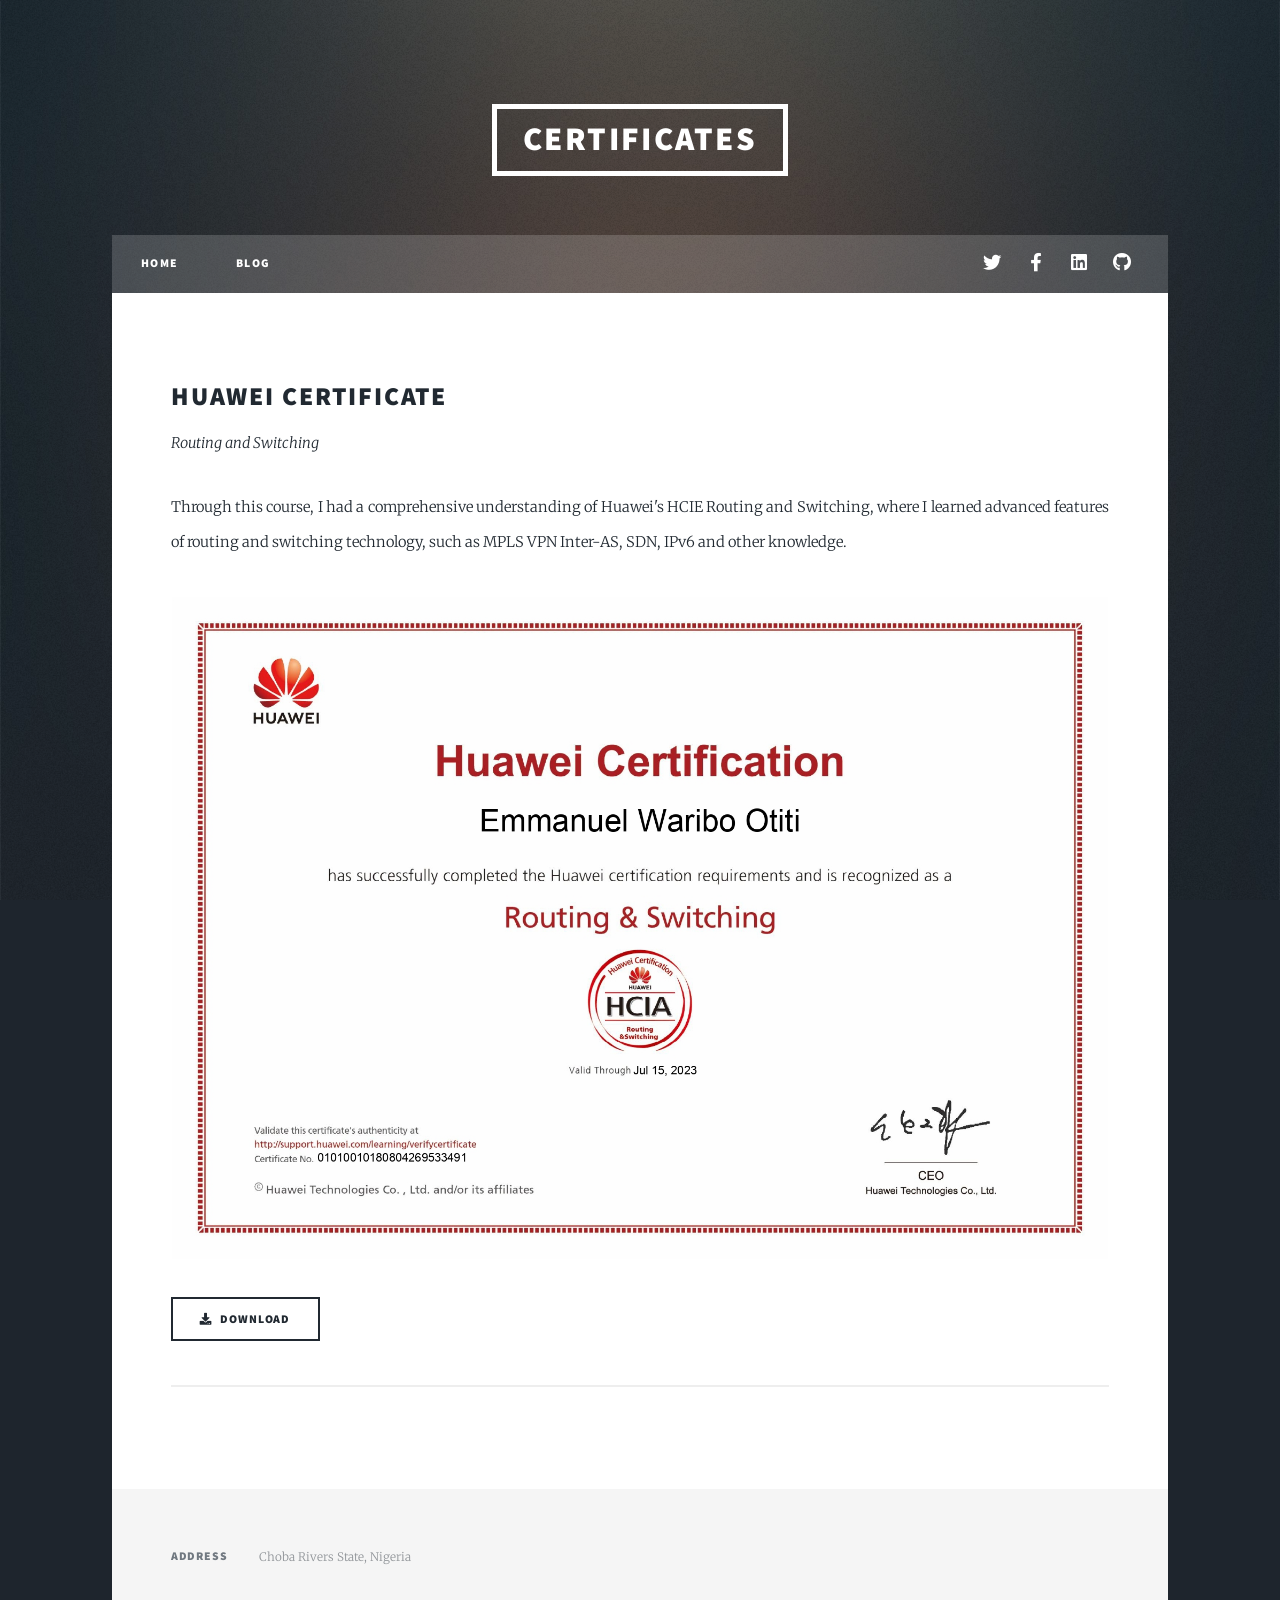
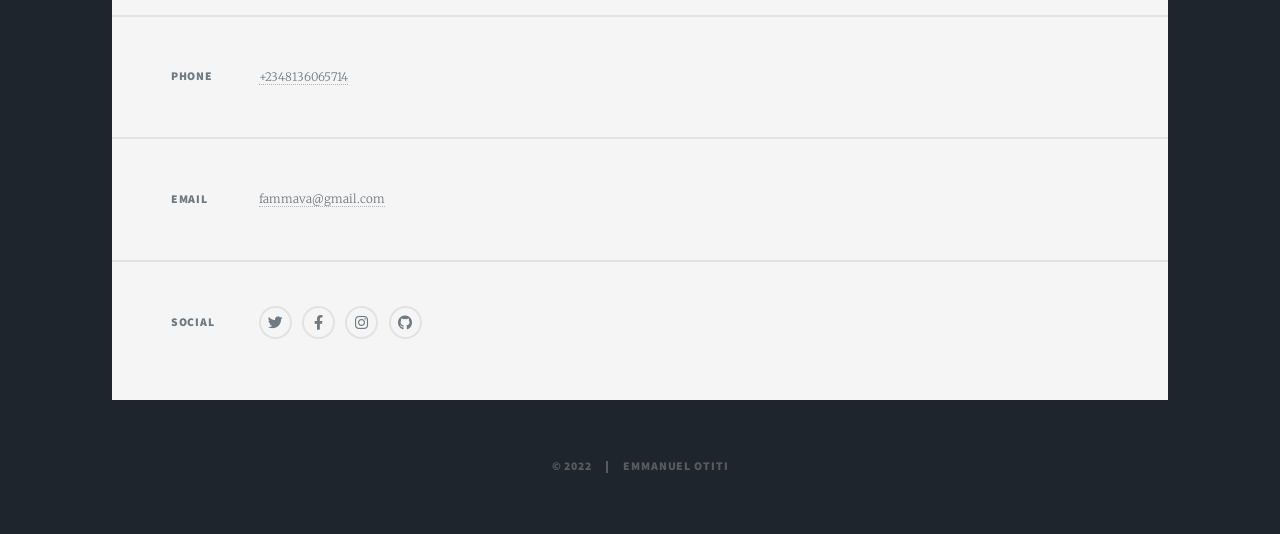
<file: certificates.html>
<!DOCTYPE HTML>
<!--
	Massively by HTML5 UP
	html5up.net | @ajlkn
	Free for personal and commercial use under the CCA 3.0 license (html5up.net/license)
-->
<html>
	<head>
		<title>Emmanuel Otiti</title>
		<meta charset="utf-8" />
		<meta name="viewport" content="width=device-width, initial-scale=1, user-scalable=no" />
		<link rel="stylesheet" href="assets/css/main.css" />
		<noscript><link rel="stylesheet" href="assets/css/noscript.css" /></noscript>
	</head>
	<body class="is-preload">

		<!-- Wrapper -->
			<div id="wrapper">

				<!-- Header -->
					<header id="header">
						<a href="index.html" class="logo">Certificates</a>
					</header>

				<!-- Nav -->
					<nav id="nav">
						<ul class="links">
							<li><a href="index.html">Home</a></li>
							<li><a href="https://medium.com/@fammava">Blog</a></li>
						</ul>
						<ul class="icons">
							<li><a href="https://twitter.com/OtitiEmmanuel" class="icon brands fa-twitter"><span class="label">Twitter</span></a></li>
							<li><a href="https://web.facebook.com/fammava" class="icon brands fa-facebook-f"><span class="label">Facebook</span></a></li>
							<li><a href="www.linkedin.com/in/emmanuel-otiti" class="icon brands fa-linkedin"><span class="label">Linkedin</span></a></li>
							<li><a href="https://github.com/fammava" class="icon brands fa-github"><span class="label">GitHub</span></a></li>
						</ul>
					</nav>

				<!-- Main -->
					<div id="main">

						<!-- Post -->
							<section class="post">

								<!-- Text stuff -->
									<header>
										<h2>Huawei Certificate</h2>
										<p>Routing and Switching </p>
									</header>
									<p>Through this course, I had a comprehensive understanding of Huawei's HCIE Routing and Switching, where I learned advanced features of routing and switching technology, such as MPLS VPN Inter-AS, SDN, IPv6 and other knowledge.</p>
								
									<!-- Image -->
									<span class="image fit"><img src="images/Huawei.jpg" alt="" /></span>
								
								<!-- Buttons -->
									<ul class="actions">
										<li><a href="Huawei.pdf" class="button icon solid fa-download">Download</a></li>
									</ul>
									<hr />

					</div>

				<!-- Footer -->
					<footer id="footer">
						<section class="split contact">
							<section class="alt">
								<h3>Address</h3>
								<p>Choba Rivers State, Nigeria </p>
							</section>
							<section>
								<h3>Phone</h3>
								<p><a href="#">+2348136065714</a></p>
							</section>
							<section>
								<h3>Email</h3>
								<p><a href="#">fammava@gmail.com</a></p>
							</section>
							<section>
								<h3>Social</h3>
								<ul class="icons alt">
									<li><a href="#" class="icon brands alt fa-twitter"><span class="label">Twitter</span></a></li>
									<li><a href="#" class="icon brands alt fa-facebook-f"><span class="label">Facebook</span></a></li>
									<li><a href="#" class="icon brands alt fa-instagram"><span class="label">Instagram</span></a></li>
									<li><a href="#" class="icon brands alt fa-github"><span class="label">GitHub</span></a></li>
								</ul>
							</section>
						</section>
					</footer>

				<!-- Copyright -->
					<div id="copyright">
						<ul><li>&copy; 2022</li><li>Emmanuel Otiti</a></li></ul>
					</div>

			</div>

		<!-- Scripts -->
			<script src="assets/js/jquery.min.js"></script>
			<script src="assets/js/jquery.scrollex.min.js"></script>
			<script src="assets/js/jquery.scrolly.min.js"></script>
			<script src="assets/js/browser.min.js"></script>
			<script src="assets/js/breakpoints.min.js"></script>
			<script src="assets/js/util.js"></script>
			<script src="assets/js/main.js"></script>

	</body>
</html>
</file>
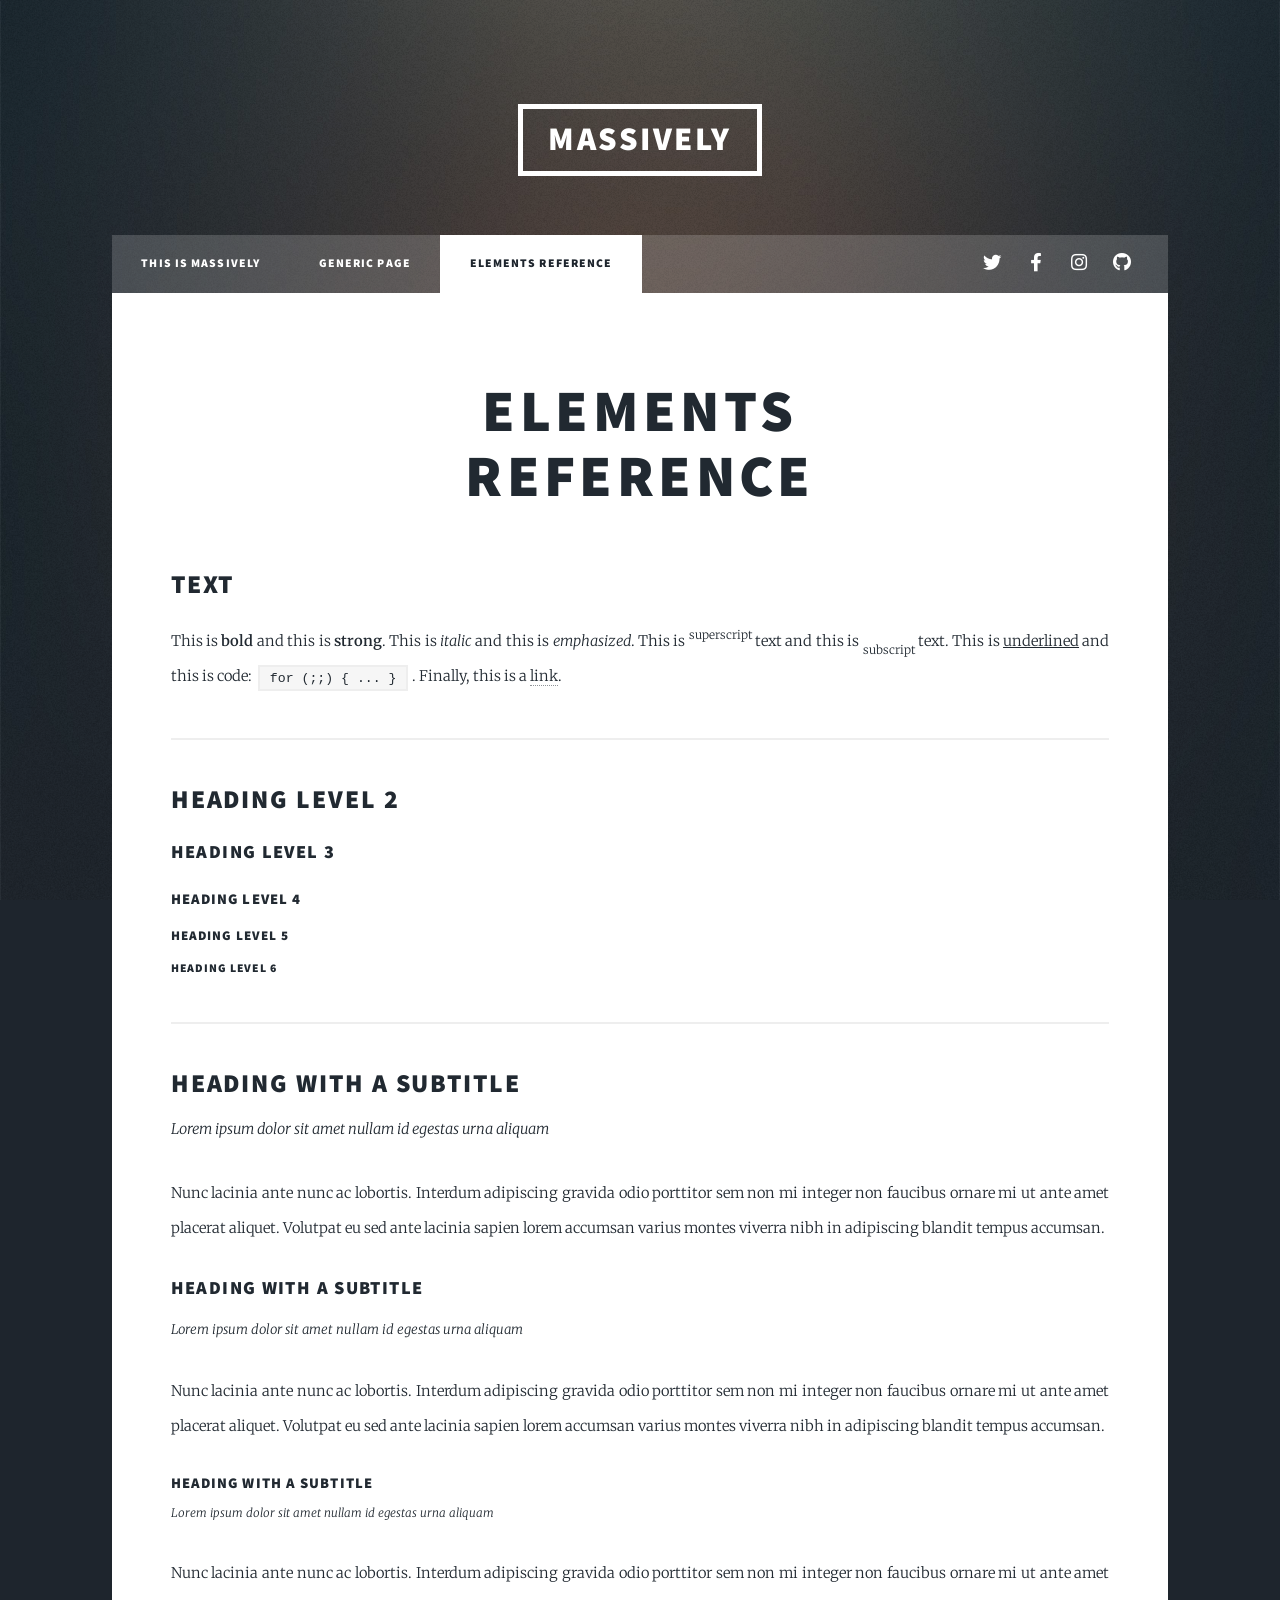
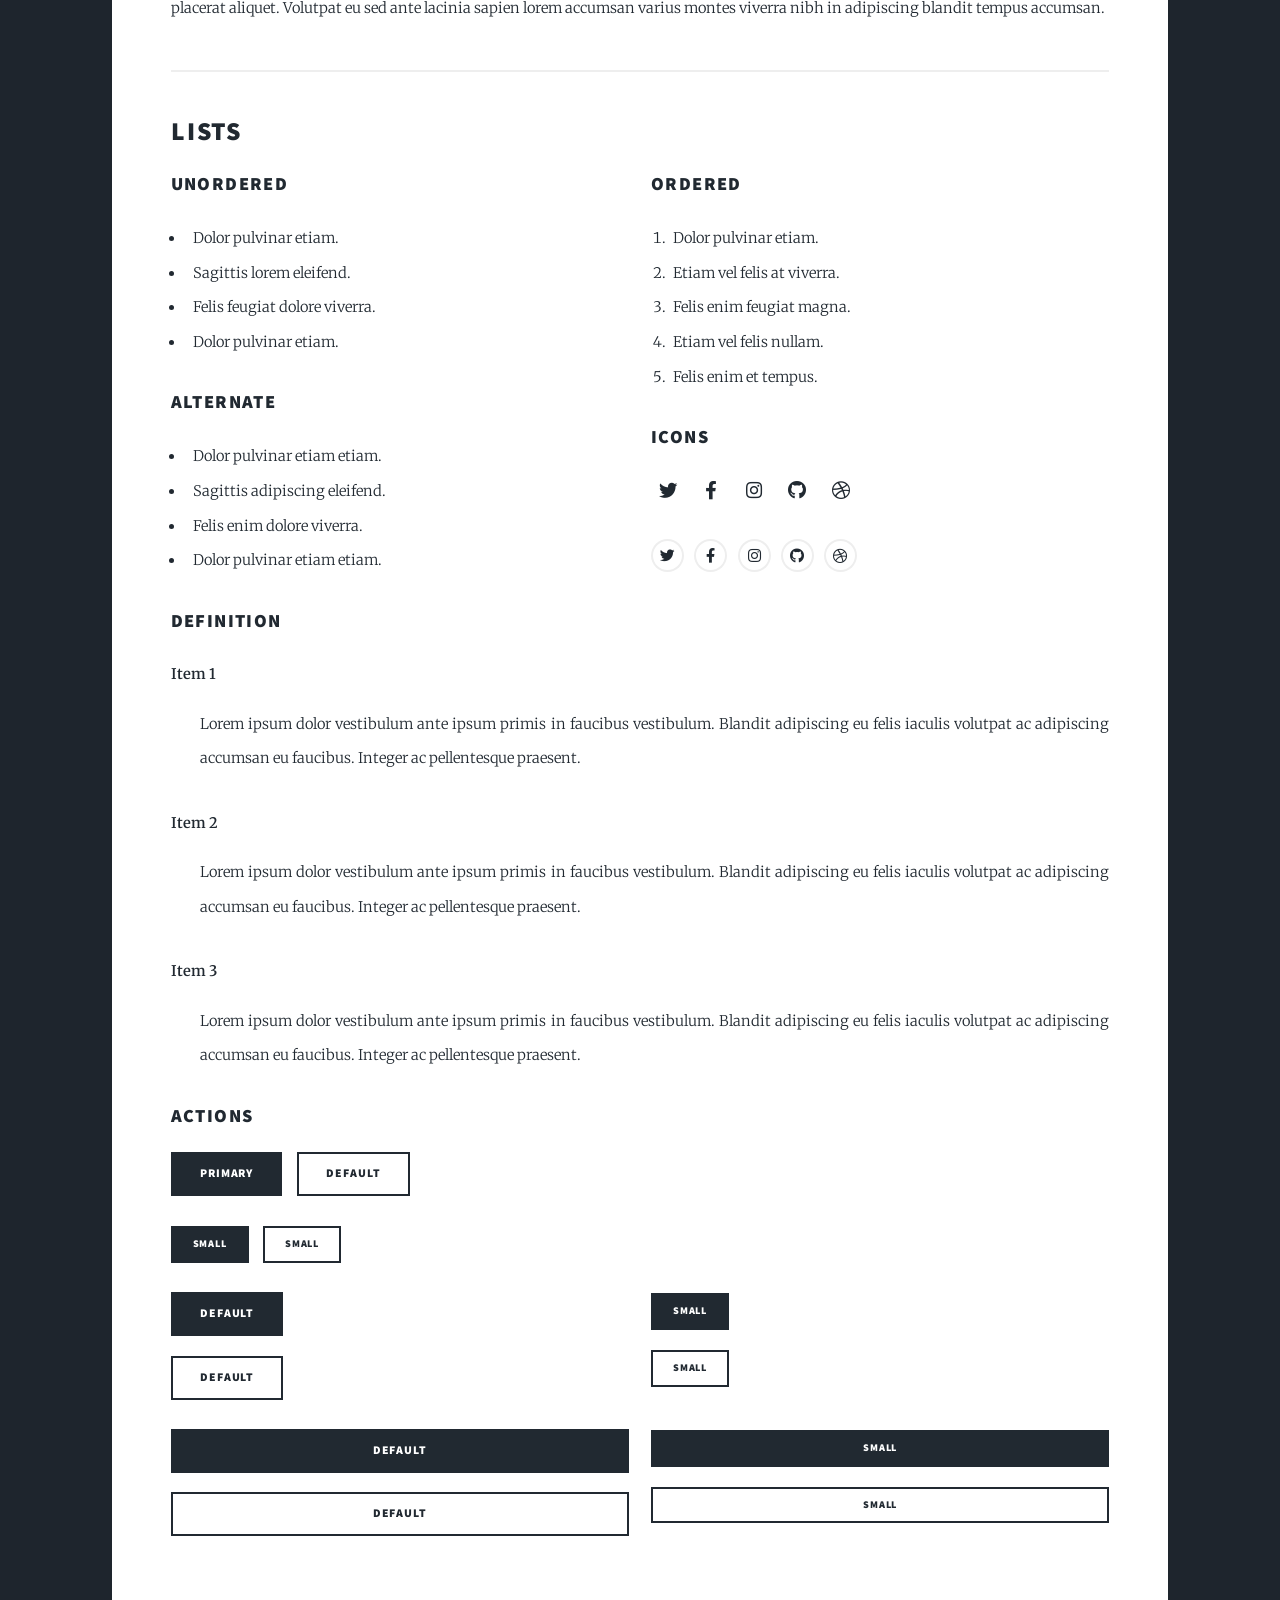
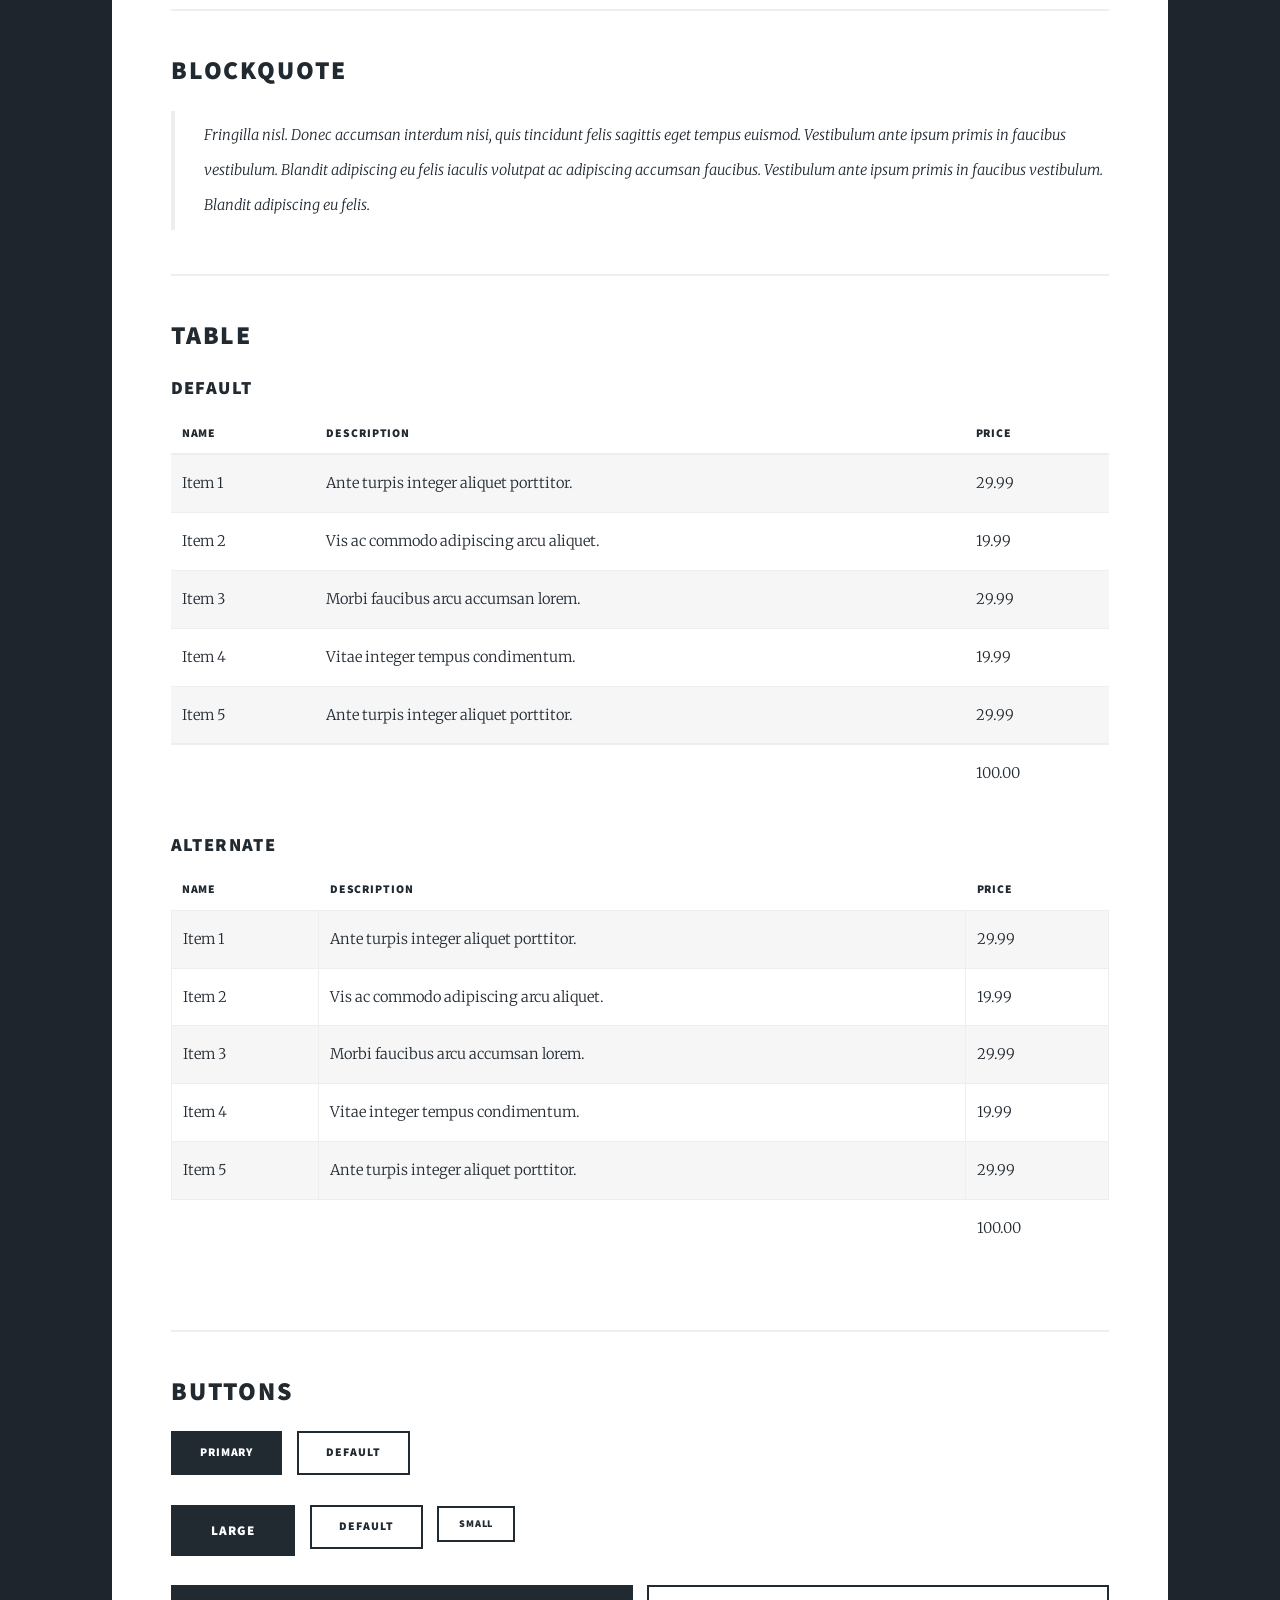
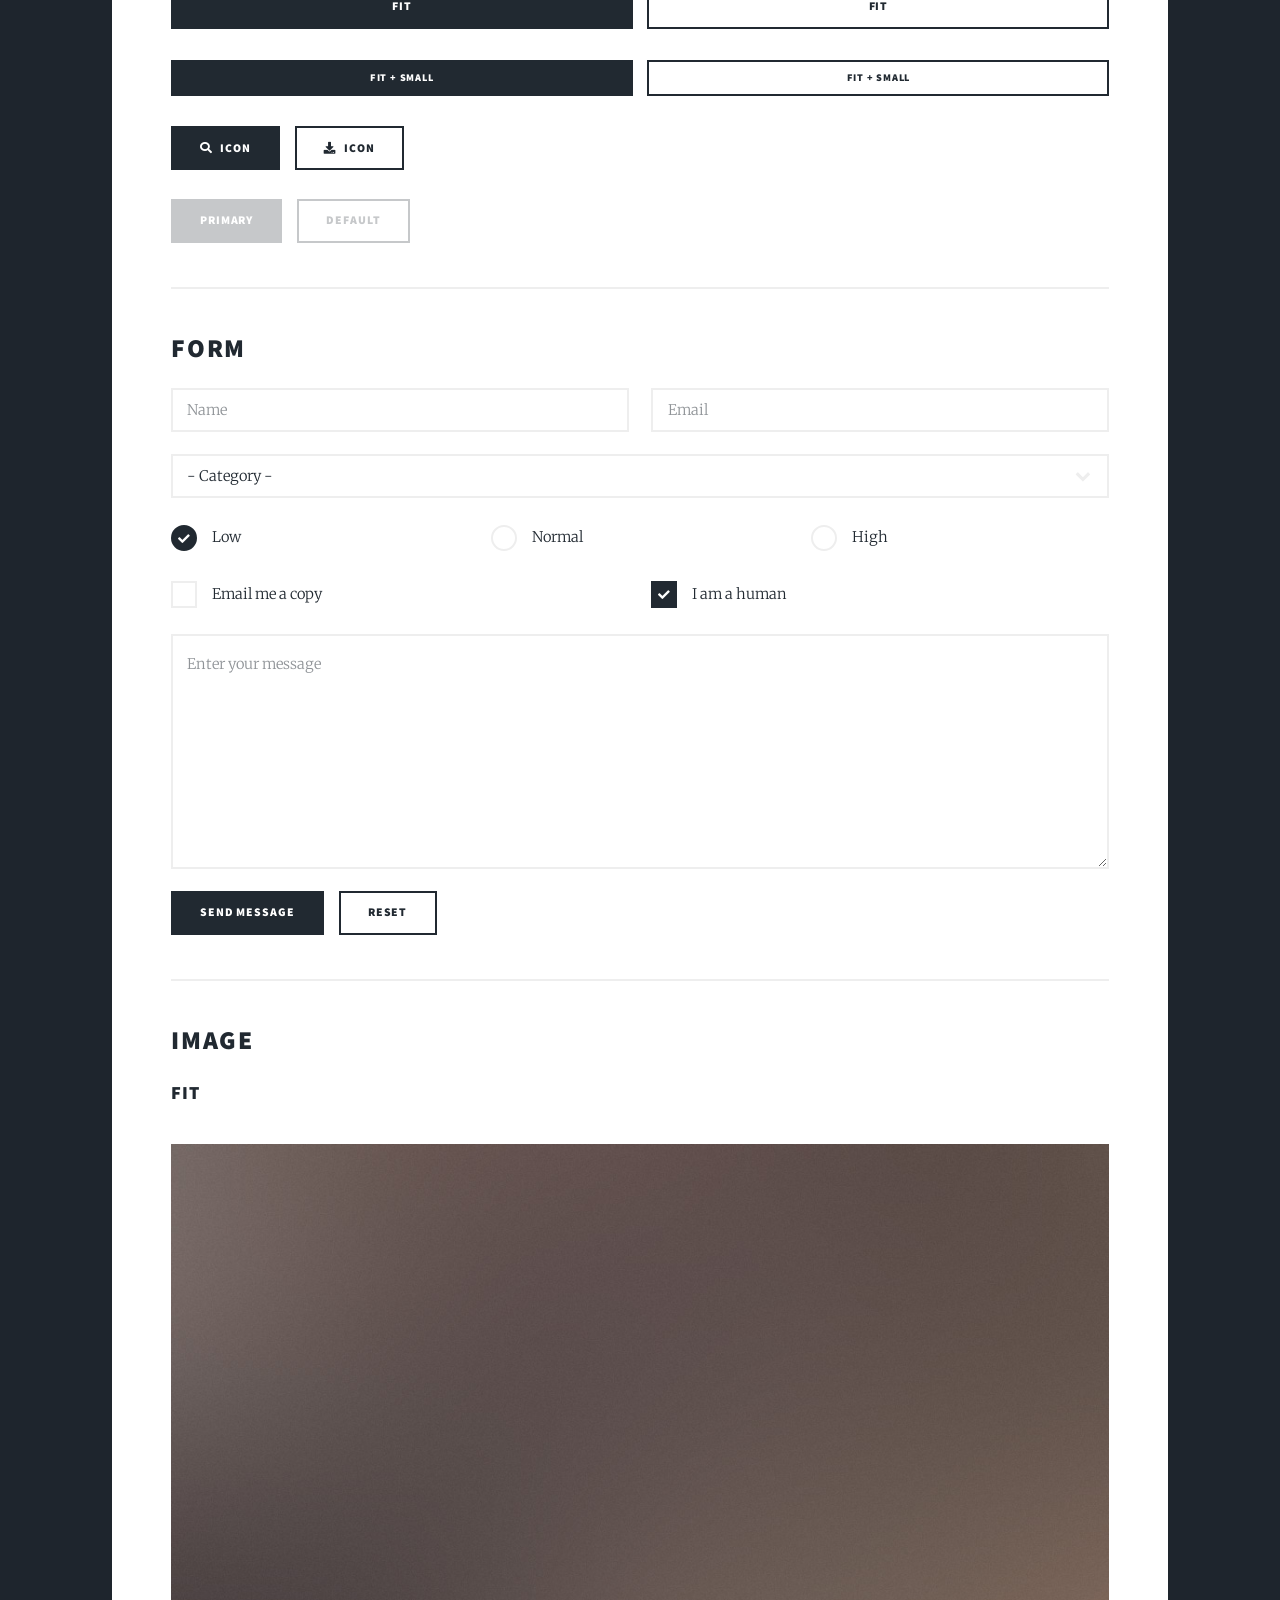
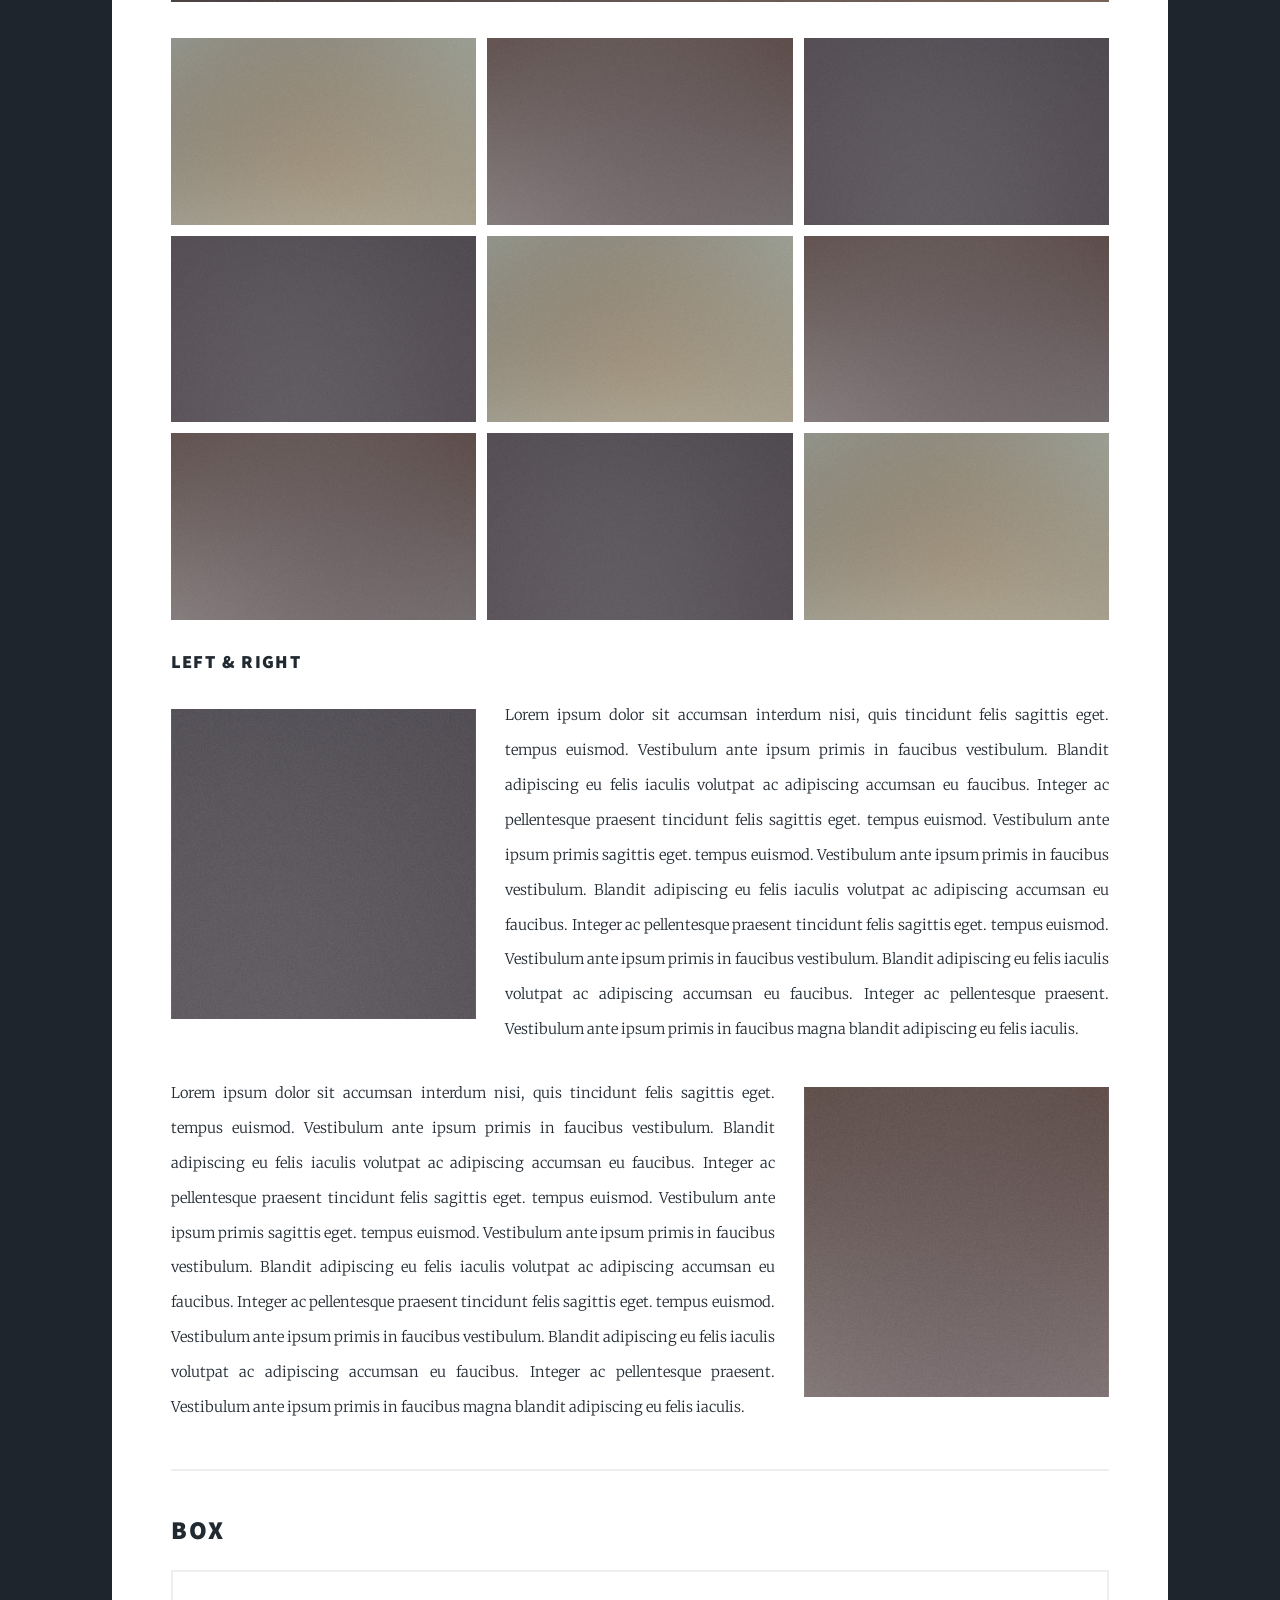
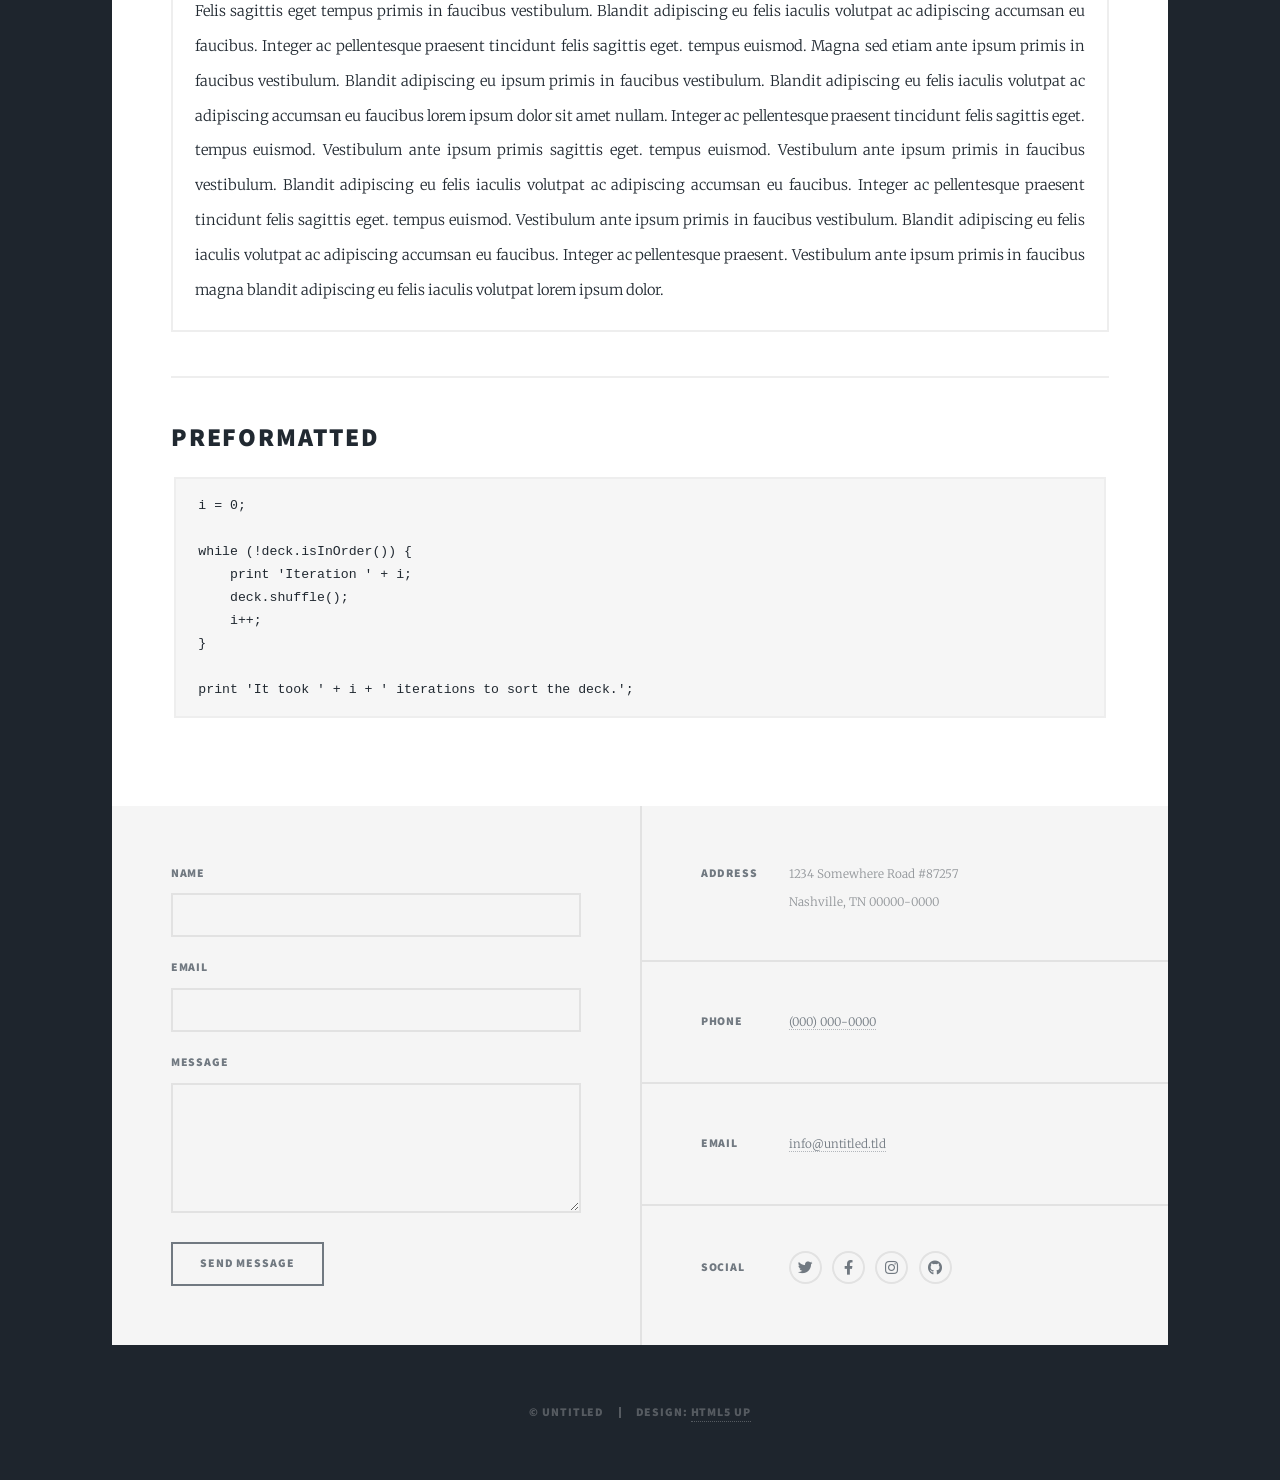
<file: elements.html>
<!DOCTYPE HTML>
<!--
	Massively by HTML5 UP
	html5up.net | @ajlkn
	Free for personal and commercial use under the CCA 3.0 license (html5up.net/license)
-->
<html>
	<head>
		<title>Elements Reference - Massively by HTML5 UP</title>
		<meta charset="utf-8" />
		<meta name="viewport" content="width=device-width, initial-scale=1, user-scalable=no" />
		<link rel="stylesheet" href="assets/css/main.css" />
		<noscript><link rel="stylesheet" href="assets/css/noscript.css" /></noscript>
	</head>
	<body class="is-preload">

		<!-- Wrapper -->
			<div id="wrapper">

				<!-- Header -->
					<header id="header">
						<a href="index.html" class="logo">Massively</a>
					</header>

				<!-- Nav -->
					<nav id="nav">
						<ul class="links">
							<li><a href="index.html">This is Massively</a></li>
							<li><a href="generic.html">Generic Page</a></li>
							<li class="active"><a href="elements.html">Elements Reference</a></li>
						</ul>
						<ul class="icons">
							<li><a href="#" class="icon brands fa-twitter"><span class="label">Twitter</span></a></li>
							<li><a href="#" class="icon brands fa-facebook-f"><span class="label">Facebook</span></a></li>
							<li><a href="#" class="icon brands fa-instagram"><span class="label">Instagram</span></a></li>
							<li><a href="#" class="icon brands fa-github"><span class="label">GitHub</span></a></li>
						</ul>
					</nav>

				<!-- Main -->
					<div id="main">

						<!-- Post -->
							<section class="post">
								<header class="major">
									<h1>Elements<br />
									Reference</h1>
								</header>

								<!-- Text stuff -->
									<h2>Text</h2>
									<p>This is <b>bold</b> and this is <strong>strong</strong>. This is <i>italic</i> and this is <em>emphasized</em>.
									This is <sup>superscript</sup> text and this is <sub>subscript</sub> text.
									This is <u>underlined</u> and this is code: <code>for (;;) { ... }</code>.
									Finally, this is a <a href="#">link</a>.</p>
									<hr />
									<h2>Heading Level 2</h2>
									<h3>Heading Level 3</h3>
									<h4>Heading Level 4</h4>
									<h5>Heading Level 5</h5>
									<h6>Heading Level 6</h6>
									<hr />
									<header>
										<h2>Heading with a Subtitle</h2>
										<p>Lorem ipsum dolor sit amet nullam id egestas urna aliquam</p>
									</header>
									<p>Nunc lacinia ante nunc ac lobortis. Interdum adipiscing gravida odio porttitor sem non mi integer non faucibus ornare mi ut ante amet placerat aliquet. Volutpat eu sed ante lacinia sapien lorem accumsan varius montes viverra nibh in adipiscing blandit tempus accumsan.</p>
									<header>
										<h3>Heading with a Subtitle</h3>
										<p>Lorem ipsum dolor sit amet nullam id egestas urna aliquam</p>
									</header>
									<p>Nunc lacinia ante nunc ac lobortis. Interdum adipiscing gravida odio porttitor sem non mi integer non faucibus ornare mi ut ante amet placerat aliquet. Volutpat eu sed ante lacinia sapien lorem accumsan varius montes viverra nibh in adipiscing blandit tempus accumsan.</p>
									<header>
										<h4>Heading with a Subtitle</h4>
										<p>Lorem ipsum dolor sit amet nullam id egestas urna aliquam</p>
									</header>
									<p>Nunc lacinia ante nunc ac lobortis. Interdum adipiscing gravida odio porttitor sem non mi integer non faucibus ornare mi ut ante amet placerat aliquet. Volutpat eu sed ante lacinia sapien lorem accumsan varius montes viverra nibh in adipiscing blandit tempus accumsan.</p>

									<hr />

								<!-- Lists -->
									<h2>Lists</h2>
									<div class="row">
										<div class="col-6 col-12-small">

											<h3>Unordered</h3>
											<ul>
												<li>Dolor pulvinar etiam.</li>
												<li>Sagittis lorem eleifend.</li>
												<li>Felis feugiat dolore viverra.</li>
												<li>Dolor pulvinar etiam.</li>
											</ul>

											<h3>Alternate</h3>
											<ul class="alt">
												<li>Dolor pulvinar etiam etiam.</li>
												<li>Sagittis adipiscing eleifend.</li>
												<li>Felis enim dolore viverra.</li>
												<li>Dolor pulvinar etiam etiam.</li>
											</ul>

										</div>
										<div class="col-6 col-12-small">

											<h3>Ordered</h3>
											<ol>
												<li>Dolor pulvinar etiam.</li>
												<li>Etiam vel felis at viverra.</li>
												<li>Felis enim feugiat magna.</li>
												<li>Etiam vel felis nullam.</li>
												<li>Felis enim et tempus.</li>
											</ol>

											<h3>Icons</h3>
											<ul class="icons">
												<li><a href="#" class="icon brands fa-twitter"><span class="label">Twitter</span></a></li>
												<li><a href="#" class="icon brands fa-facebook-f"><span class="label">Facebook</span></a></li>
												<li><a href="#" class="icon brands fa-instagram"><span class="label">Instagram</span></a></li>
												<li><a href="#" class="icon brands fa-github"><span class="label">Github</span></a></li>
												<li><a href="#" class="icon brands fa-dribbble"><span class="label">Dribbble</span></a></li>
											</ul>
											<ul class="icons alt">
												<li><a href="#" class="icon brands alt fa-twitter"><span class="label">Twitter</span></a></li>
												<li><a href="#" class="icon brands alt fa-facebook-f"><span class="label">Facebook</span></a></li>
												<li><a href="#" class="icon brands alt fa-instagram"><span class="label">Instagram</span></a></li>
												<li><a href="#" class="icon brands alt fa-github"><span class="label">Github</span></a></li>
												<li><a href="#" class="icon brands alt fa-dribbble"><span class="label">Dribbble</span></a></li>
											</ul>

										</div>
									</div>
									<h3>Definition</h3>
									<dl>
										<dt>Item 1</dt>
										<dd>
											<p>Lorem ipsum dolor vestibulum ante ipsum primis in faucibus vestibulum. Blandit adipiscing eu felis iaculis volutpat ac adipiscing accumsan eu faucibus. Integer ac pellentesque praesent.</p>
										</dd>
										<dt>Item 2</dt>
										<dd>
											<p>Lorem ipsum dolor vestibulum ante ipsum primis in faucibus vestibulum. Blandit adipiscing eu felis iaculis volutpat ac adipiscing accumsan eu faucibus. Integer ac pellentesque praesent.</p>
										</dd>
										<dt>Item 3</dt>
										<dd>
											<p>Lorem ipsum dolor vestibulum ante ipsum primis in faucibus vestibulum. Blandit adipiscing eu felis iaculis volutpat ac adipiscing accumsan eu faucibus. Integer ac pellentesque praesent.</p>
										</dd>
									</dl>

									<h3>Actions</h3>
									<ul class="actions">
										<li><a href="#" class="button primary">Primary</a></li>
										<li><a href="#" class="button">Default</a></li>
									</ul>
									<ul class="actions small">
										<li><a href="#" class="button primary small">Small</a></li>
										<li><a href="#" class="button small">Small</a></li>
									</ul>
									<div class="row">
										<div class="col-6 col-12-small">
											<ul class="actions stacked">
												<li><a href="#" class="button primary">Default</a></li>
												<li><a href="#" class="button">Default</a></li>
											</ul>
										</div>
										<div class="col-6 col-12-small">
											<ul class="actions stacked">
												<li><a href="#" class="button primary small">Small</a></li>
												<li><a href="#" class="button small">Small</a></li>
											</ul>
										</div>
									</div>
									<div class="row">
										<div class="col-6 col-12-small">
											<ul class="actions stacked">
												<li><a href="#" class="button primary fit">Default</a></li>
												<li><a href="#" class="button fit">Default</a></li>
											</ul>
										</div>
										<div class="col-6 col-12-small">
											<ul class="actions stacked">
												<li><a href="#" class="button primary small fit">Small</a></li>
												<li><a href="#" class="button small fit">Small</a></li>
											</ul>
										</div>
									</div>

									<hr />

								<!-- Blockquote -->
									<h2>Blockquote</h2>
									<blockquote>Fringilla nisl. Donec accumsan interdum nisi, quis tincidunt felis sagittis eget tempus euismod. Vestibulum ante ipsum primis in faucibus vestibulum. Blandit adipiscing eu felis iaculis volutpat ac adipiscing accumsan faucibus. Vestibulum ante ipsum primis in faucibus vestibulum. Blandit adipiscing eu felis.</blockquote>

									<hr />

								<!-- Table -->
									<h2>Table</h2>

									<h3>Default</h3>
									<div class="table-wrapper">
										<table>
											<thead>
												<tr>
													<th>Name</th>
													<th>Description</th>
													<th>Price</th>
												</tr>
											</thead>
											<tbody>
												<tr>
													<td>Item 1</td>
													<td>Ante turpis integer aliquet porttitor.</td>
													<td>29.99</td>
												</tr>
												<tr>
													<td>Item 2</td>
													<td>Vis ac commodo adipiscing arcu aliquet.</td>
													<td>19.99</td>
												</tr>
												<tr>
													<td>Item 3</td>
													<td> Morbi faucibus arcu accumsan lorem.</td>
													<td>29.99</td>
												</tr>
												<tr>
													<td>Item 4</td>
													<td>Vitae integer tempus condimentum.</td>
													<td>19.99</td>
												</tr>
												<tr>
													<td>Item 5</td>
													<td>Ante turpis integer aliquet porttitor.</td>
													<td>29.99</td>
												</tr>
											</tbody>
											<tfoot>
												<tr>
													<td colspan="2"></td>
													<td>100.00</td>
												</tr>
											</tfoot>
										</table>
									</div>

									<h3>Alternate</h3>
									<div class="table-wrapper">
										<table class="alt">
											<thead>
												<tr>
													<th>Name</th>
													<th>Description</th>
													<th>Price</th>
												</tr>
											</thead>
											<tbody>
												<tr>
													<td>Item 1</td>
													<td>Ante turpis integer aliquet porttitor.</td>
													<td>29.99</td>
												</tr>
												<tr>
													<td>Item 2</td>
													<td>Vis ac commodo adipiscing arcu aliquet.</td>
													<td>19.99</td>
												</tr>
												<tr>
													<td>Item 3</td>
													<td> Morbi faucibus arcu accumsan lorem.</td>
													<td>29.99</td>
												</tr>
												<tr>
													<td>Item 4</td>
													<td>Vitae integer tempus condimentum.</td>
													<td>19.99</td>
												</tr>
												<tr>
													<td>Item 5</td>
													<td>Ante turpis integer aliquet porttitor.</td>
													<td>29.99</td>
												</tr>
											</tbody>
											<tfoot>
												<tr>
													<td colspan="2"></td>
													<td>100.00</td>
												</tr>
											</tfoot>
										</table>
									</div>

									<hr />

								<!-- Buttons -->
									<h2>Buttons</h2>
									<ul class="actions">
										<li><a href="#" class="button primary">Primary</a></li>
										<li><a href="#" class="button">Default</a></li>
									</ul>
									<ul class="actions">
										<li><a href="#" class="button primary large">Large</a></li>
										<li><a href="#" class="button">Default</a></li>
										<li><a href="#" class="button small">Small</a></li>
									</ul>
									<ul class="actions fit">
										<li><a href="#" class="button primary fit">Fit</a></li>
										<li><a href="#" class="button fit">Fit</a></li>
									</ul>
									<ul class="actions fit small">
										<li><a href="#" class="button primary fit small">Fit + Small</a></li>
										<li><a href="#" class="button fit small">Fit + Small</a></li>
									</ul>
									<ul class="actions">
										<li><a href="#" class="button primary icon solid fa-search">Icon</a></li>
										<li><a href="#" class="button icon solid fa-download">Icon</a></li>
									</ul>
									<ul class="actions">
										<li><span class="button primary disabled">Primary</span></li>
										<li><span class="button disabled">Default</span></li>
									</ul>

									<hr />

								<!-- Form -->
									<h2>Form</h2>

									<form method="post" action="#">
										<div class="row gtr-uniform">
											<div class="col-6 col-12-xsmall">
												<input type="text" name="demo-name" id="demo-name" value="" placeholder="Name" />
											</div>
											<div class="col-6 col-12-xsmall">
												<input type="email" name="demo-email" id="demo-email" value="" placeholder="Email" />
											</div>
											<!-- Break -->
											<div class="col-12">
												<select name="demo-category" id="demo-category">
													<option value="">- Category -</option>
													<option value="1">Manufacturing</option>
													<option value="1">Shipping</option>
													<option value="1">Administration</option>
													<option value="1">Human Resources</option>
												</select>
											</div>
											<!-- Break -->
											<div class="col-4 col-12-small">
												<input type="radio" id="demo-priority-low" name="demo-priority" checked>
												<label for="demo-priority-low">Low</label>
											</div>
											<div class="col-4 col-12-small">
												<input type="radio" id="demo-priority-normal" name="demo-priority">
												<label for="demo-priority-normal">Normal</label>
											</div>
											<div class="col-4 col-12-small">
												<input type="radio" id="demo-priority-high" name="demo-priority">
												<label for="demo-priority-high">High</label>
											</div>
											<!-- Break -->
											<div class="col-6 col-12-small">
												<input type="checkbox" id="demo-copy" name="demo-copy">
												<label for="demo-copy">Email me a copy</label>
											</div>
											<div class="col-6 col-12-small">
												<input type="checkbox" id="demo-human" name="demo-human" checked>
												<label for="demo-human">I am a human</label>
											</div>
											<!-- Break -->
											<div class="col-12">
												<textarea name="demo-message" id="demo-message" placeholder="Enter your message" rows="6"></textarea>
											</div>
											<!-- Break -->
											<div class="col-12">
												<ul class="actions">
													<li><input type="submit" value="Send Message" class="primary" /></li>
													<li><input type="reset" value="Reset" /></li>
												</ul>
											</div>
										</div>
									</form>

									<hr />

								<!-- Image -->
									<h2>Image</h2>

									<h3>Fit</h3>
									<span class="image fit"><img src="images/pic01.jpg" alt="" /></span>
									<div class="box alt">
										<div class="row gtr-50 gtr-uniform">
											<div class="col-4"><span class="image fit"><img src="images/pic02.jpg" alt="" /></span></div>
											<div class="col-4"><span class="image fit"><img src="images/pic03.jpg" alt="" /></span></div>
											<div class="col-4"><span class="image fit"><img src="images/pic04.jpg" alt="" /></span></div>
											<!-- Break -->
											<div class="col-4"><span class="image fit"><img src="images/pic04.jpg" alt="" /></span></div>
											<div class="col-4"><span class="image fit"><img src="images/pic02.jpg" alt="" /></span></div>
											<div class="col-4"><span class="image fit"><img src="images/pic03.jpg" alt="" /></span></div>
											<!-- Break -->
											<div class="col-4"><span class="image fit"><img src="images/pic03.jpg" alt="" /></span></div>
											<div class="col-4"><span class="image fit"><img src="images/pic04.jpg" alt="" /></span></div>
											<div class="col-4"><span class="image fit"><img src="images/pic02.jpg" alt="" /></span></div>
										</div>
									</div>

									<h3>Left &amp; Right</h3>
									<p><span class="image left"><img src="images/pic08.jpg" alt="" /></span>Lorem ipsum dolor sit accumsan interdum nisi, quis tincidunt felis sagittis eget. tempus euismod. Vestibulum ante ipsum primis in faucibus vestibulum. Blandit adipiscing eu felis iaculis volutpat ac adipiscing accumsan eu faucibus. Integer ac pellentesque praesent tincidunt felis sagittis eget. tempus euismod. Vestibulum ante ipsum primis sagittis eget. tempus euismod. Vestibulum ante ipsum primis in faucibus vestibulum. Blandit adipiscing eu felis iaculis volutpat ac adipiscing accumsan eu faucibus. Integer ac pellentesque praesent tincidunt felis sagittis eget. tempus euismod. Vestibulum ante ipsum primis in faucibus vestibulum. Blandit adipiscing eu felis iaculis volutpat ac adipiscing accumsan eu faucibus. Integer ac pellentesque praesent. Vestibulum ante ipsum primis in faucibus magna blandit adipiscing eu felis iaculis.</p>
									<p><span class="image right"><img src="images/pic09.jpg" alt="" /></span>Lorem ipsum dolor sit accumsan interdum nisi, quis tincidunt felis sagittis eget. tempus euismod. Vestibulum ante ipsum primis in faucibus vestibulum. Blandit adipiscing eu felis iaculis volutpat ac adipiscing accumsan eu faucibus. Integer ac pellentesque praesent tincidunt felis sagittis eget. tempus euismod. Vestibulum ante ipsum primis sagittis eget. tempus euismod. Vestibulum ante ipsum primis in faucibus vestibulum. Blandit adipiscing eu felis iaculis volutpat ac adipiscing accumsan eu faucibus. Integer ac pellentesque praesent tincidunt felis sagittis eget. tempus euismod. Vestibulum ante ipsum primis in faucibus vestibulum. Blandit adipiscing eu felis iaculis volutpat ac adipiscing accumsan eu faucibus. Integer ac pellentesque praesent. Vestibulum ante ipsum primis in faucibus magna blandit adipiscing eu felis iaculis.</p>

									<hr />

								<!-- Box -->
									<h2>Box</h2>
									<div class="box">
										<p>Felis sagittis eget tempus primis in faucibus vestibulum. Blandit adipiscing eu felis iaculis volutpat ac adipiscing accumsan eu faucibus. Integer ac pellentesque praesent tincidunt felis sagittis eget. tempus euismod. Magna sed etiam ante ipsum primis in faucibus vestibulum. Blandit adipiscing eu ipsum primis in faucibus vestibulum. Blandit adipiscing eu felis iaculis volutpat ac adipiscing accumsan eu faucibus lorem ipsum dolor sit amet nullam. Integer ac pellentesque praesent tincidunt felis sagittis eget. tempus euismod. Vestibulum ante ipsum primis sagittis eget. tempus euismod. Vestibulum ante ipsum primis in faucibus vestibulum. Blandit adipiscing eu felis iaculis volutpat ac adipiscing accumsan eu faucibus. Integer ac pellentesque praesent tincidunt felis sagittis eget. tempus euismod. Vestibulum ante ipsum primis in faucibus vestibulum. Blandit adipiscing eu felis iaculis volutpat ac adipiscing accumsan eu faucibus. Integer ac pellentesque praesent. Vestibulum ante ipsum primis in faucibus magna blandit adipiscing eu felis iaculis volutpat lorem ipsum dolor.</p>
									</div>

									<hr />

								<!-- Preformatted Code -->
									<h2>Preformatted</h2>
									<pre><code>i = 0;

while (!deck.isInOrder()) {
    print 'Iteration ' + i;
    deck.shuffle();
    i++;
}

print 'It took ' + i + ' iterations to sort the deck.';
</code></pre>

							</section>

					</div>

				<!-- Footer -->
					<footer id="footer">
						<section>
							<form method="post" action="#">
								<div class="fields">
									<div class="field">
										<label for="name">Name</label>
										<input type="text" name="name" id="name" />
									</div>
									<div class="field">
										<label for="email">Email</label>
										<input type="text" name="email" id="email" />
									</div>
									<div class="field">
										<label for="message">Message</label>
										<textarea name="message" id="message" rows="3"></textarea>
									</div>
								</div>
								<ul class="actions">
									<li><input type="submit" value="Send Message" /></li>
								</ul>
							</form>
						</section>
						<section class="split contact">
							<section class="alt">
								<h3>Address</h3>
								<p>1234 Somewhere Road #87257<br />
								Nashville, TN 00000-0000</p>
							</section>
							<section>
								<h3>Phone</h3>
								<p><a href="#">(000) 000-0000</a></p>
							</section>
							<section>
								<h3>Email</h3>
								<p><a href="#">info@untitled.tld</a></p>
							</section>
							<section>
								<h3>Social</h3>
								<ul class="icons alt">
									<li><a href="#" class="icon brands alt fa-twitter"><span class="label">Twitter</span></a></li>
									<li><a href="#" class="icon brands alt fa-facebook-f"><span class="label">Facebook</span></a></li>
									<li><a href="#" class="icon brands alt fa-instagram"><span class="label">Instagram</span></a></li>
									<li><a href="#" class="icon brands alt fa-github"><span class="label">GitHub</span></a></li>
								</ul>
							</section>
						</section>
					</footer>

				<!-- Copyright -->
					<div id="copyright">
						<ul><li>&copy; Untitled</li><li>Design: <a href="https://html5up.net">HTML5 UP</a></li></ul>
					</div>

			</div>

		<!-- Scripts -->
			<script src="assets/js/jquery.min.js"></script>
			<script src="assets/js/jquery.scrollex.min.js"></script>
			<script src="assets/js/jquery.scrolly.min.js"></script>
			<script src="assets/js/browser.min.js"></script>
			<script src="assets/js/breakpoints.min.js"></script>
			<script src="assets/js/util.js"></script>
			<script src="assets/js/main.js"></script>

	</body>
</html>
</file>
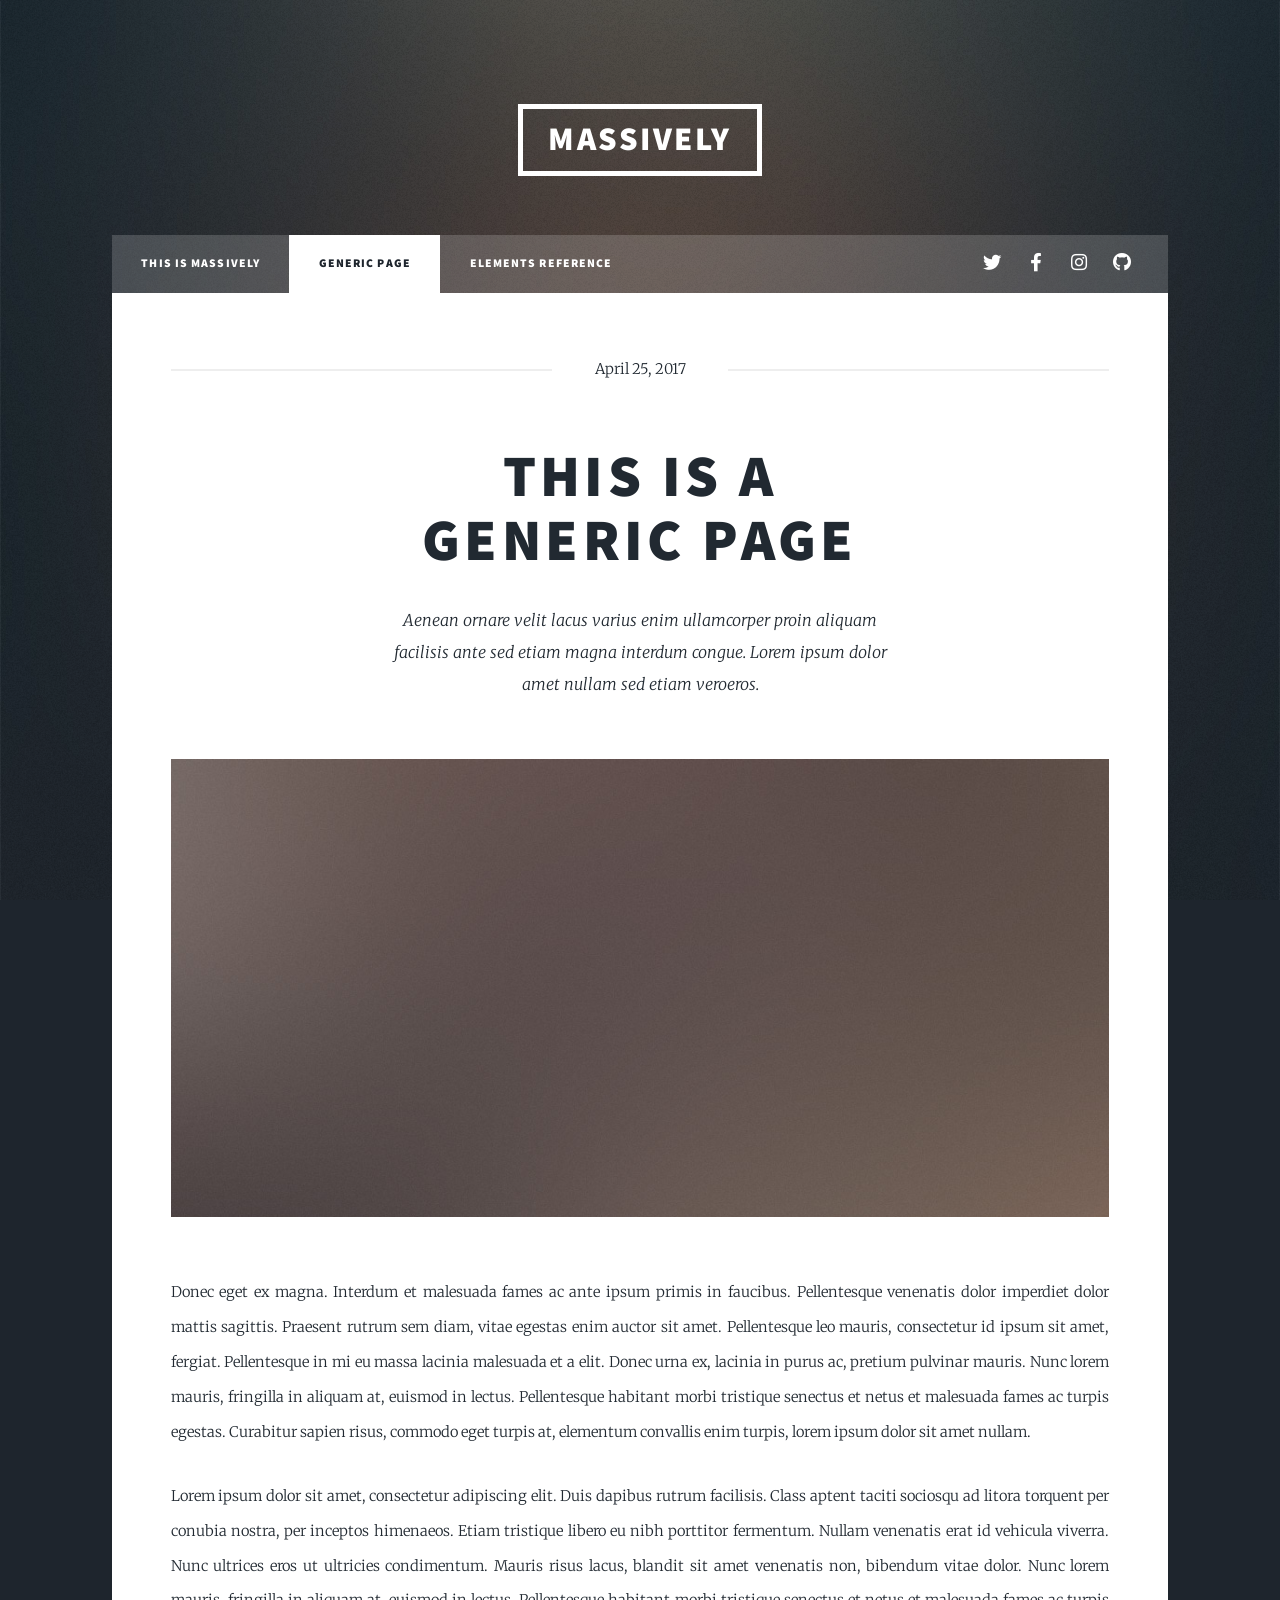
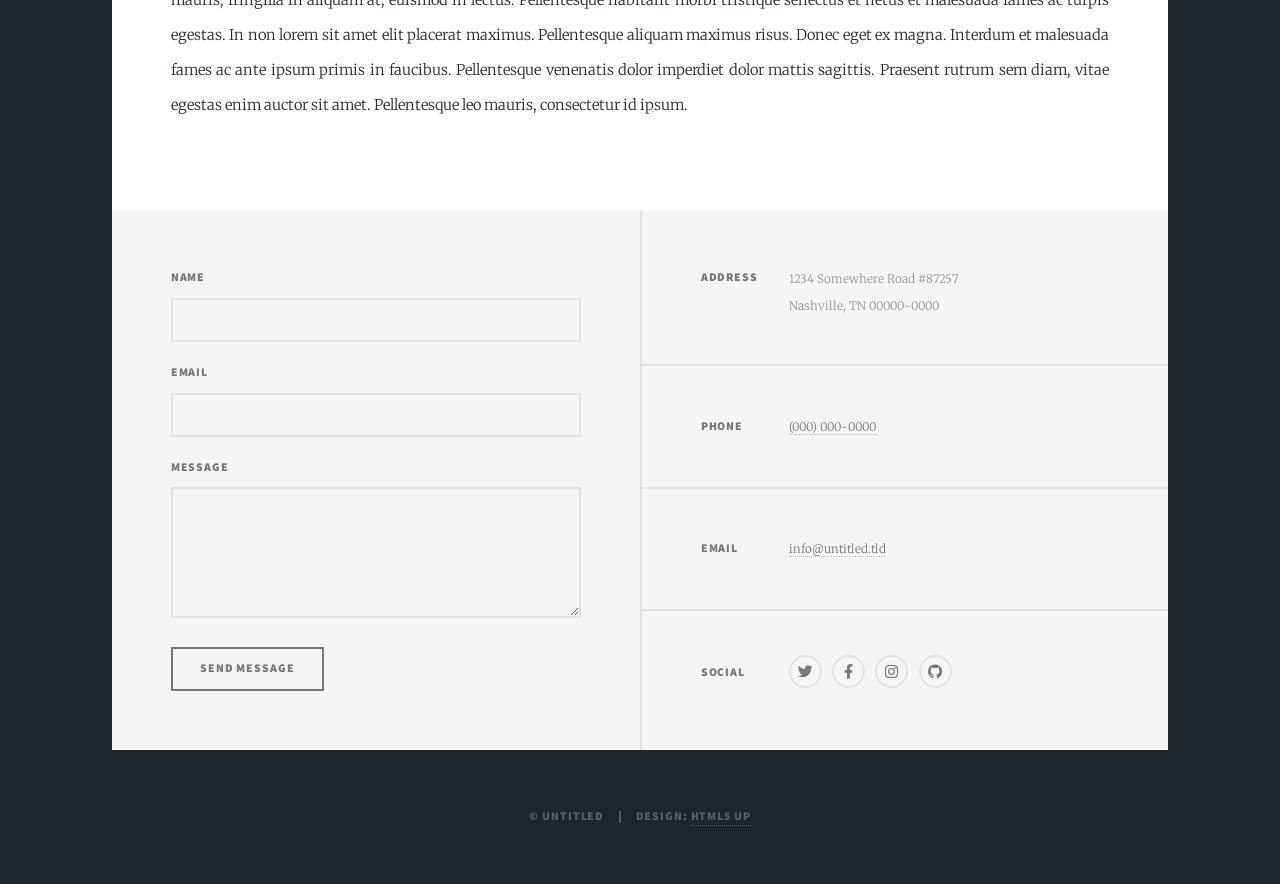
<file: generic.html>
<!DOCTYPE HTML>
<!--
	Massively by HTML5 UP
	html5up.net | @ajlkn
	Free for personal and commercial use under the CCA 3.0 license (html5up.net/license)
-->
<html>
	<head>
		<title>Generic Page - Massively by HTML5 UP</title>
		<meta charset="utf-8" />
		<meta name="viewport" content="width=device-width, initial-scale=1, user-scalable=no" />
		<link rel="stylesheet" href="assets/css/main.css" />
		<noscript><link rel="stylesheet" href="assets/css/noscript.css" /></noscript>
	</head>
	<body class="is-preload">

		<!-- Wrapper -->
			<div id="wrapper">

				<!-- Header -->
					<header id="header">
						<a href="index.html" class="logo">Massively</a>
					</header>

				<!-- Nav -->
					<nav id="nav">
						<ul class="links">
							<li><a href="index.html">This is Massively</a></li>
							<li class="active"><a href="generic.html">Generic Page</a></li>
							<li><a href="elements.html">Elements Reference</a></li>
						</ul>
						<ul class="icons">
							<li><a href="#" class="icon brands fa-twitter"><span class="label">Twitter</span></a></li>
							<li><a href="#" class="icon brands fa-facebook-f"><span class="label">Facebook</span></a></li>
							<li><a href="#" class="icon brands fa-instagram"><span class="label">Instagram</span></a></li>
							<li><a href="#" class="icon brands fa-github"><span class="label">GitHub</span></a></li>
						</ul>
					</nav>

				<!-- Main -->
					<div id="main">

						<!-- Post -->
							<section class="post">
								<header class="major">
									<span class="date">April 25, 2017</span>
									<h1>This is a<br />
									Generic Page</h1>
									<p>Aenean ornare velit lacus varius enim ullamcorper proin aliquam<br />
									facilisis ante sed etiam magna interdum congue. Lorem ipsum dolor<br />
									amet nullam sed etiam veroeros.</p>
								</header>
								<div class="image main"><img src="images/pic01.jpg" alt="" /></div>
								<p>Donec eget ex magna. Interdum et malesuada fames ac ante ipsum primis in faucibus. Pellentesque venenatis dolor imperdiet dolor mattis sagittis. Praesent rutrum sem diam, vitae egestas enim auctor sit amet. Pellentesque leo mauris, consectetur id ipsum sit amet, fergiat. Pellentesque in mi eu massa lacinia malesuada et a elit. Donec urna ex, lacinia in purus ac, pretium pulvinar mauris. Nunc lorem mauris, fringilla in aliquam at, euismod in lectus. Pellentesque habitant morbi tristique senectus et netus et malesuada fames ac turpis egestas. Curabitur sapien risus, commodo eget turpis at, elementum convallis enim turpis, lorem ipsum dolor sit amet nullam.</p>
								<p>Lorem ipsum dolor sit amet, consectetur adipiscing elit. Duis dapibus rutrum facilisis. Class aptent taciti sociosqu ad litora torquent per conubia nostra, per inceptos himenaeos. Etiam tristique libero eu nibh porttitor fermentum. Nullam venenatis erat id vehicula viverra. Nunc ultrices eros ut ultricies condimentum. Mauris risus lacus, blandit sit amet venenatis non, bibendum vitae dolor. Nunc lorem mauris, fringilla in aliquam at, euismod in lectus. Pellentesque habitant morbi tristique senectus et netus et malesuada fames ac turpis egestas. In non lorem sit amet elit placerat maximus. Pellentesque aliquam maximus risus. Donec eget ex magna. Interdum et malesuada fames ac ante ipsum primis in faucibus. Pellentesque venenatis dolor imperdiet dolor mattis sagittis. Praesent rutrum sem diam, vitae egestas enim auctor sit amet. Pellentesque leo mauris, consectetur id ipsum.</p>
							</section>

					</div>

				<!-- Footer -->
					<footer id="footer">
						<section>
							<form method="post" action="#">
								<div class="fields">
									<div class="field">
										<label for="name">Name</label>
										<input type="text" name="name" id="name" />
									</div>
									<div class="field">
										<label for="email">Email</label>
										<input type="text" name="email" id="email" />
									</div>
									<div class="field">
										<label for="message">Message</label>
										<textarea name="message" id="message" rows="3"></textarea>
									</div>
								</div>
								<ul class="actions">
									<li><input type="submit" value="Send Message" /></li>
								</ul>
							</form>
						</section>
						<section class="split contact">
							<section class="alt">
								<h3>Address</h3>
								<p>1234 Somewhere Road #87257<br />
								Nashville, TN 00000-0000</p>
							</section>
							<section>
								<h3>Phone</h3>
								<p><a href="#">(000) 000-0000</a></p>
							</section>
							<section>
								<h3>Email</h3>
								<p><a href="#">info@untitled.tld</a></p>
							</section>
							<section>
								<h3>Social</h3>
								<ul class="icons alt">
									<li><a href="#" class="icon brands alt fa-twitter"><span class="label">Twitter</span></a></li>
									<li><a href="#" class="icon brands alt fa-facebook-f"><span class="label">Facebook</span></a></li>
									<li><a href="#" class="icon brands alt fa-instagram"><span class="label">Instagram</span></a></li>
									<li><a href="#" class="icon brands alt fa-github"><span class="label">GitHub</span></a></li>
								</ul>
							</section>
						</section>
					</footer>

				<!-- Copyright -->
					<div id="copyright">
						<ul><li>&copy; Untitled</li><li>Design: <a href="https://html5up.net">HTML5 UP</a></li></ul>
					</div>

			</div>

		<!-- Scripts -->
			<script src="assets/js/jquery.min.js"></script>
			<script src="assets/js/jquery.scrollex.min.js"></script>
			<script src="assets/js/jquery.scrolly.min.js"></script>
			<script src="assets/js/browser.min.js"></script>
			<script src="assets/js/breakpoints.min.js"></script>
			<script src="assets/js/util.js"></script>
			<script src="assets/js/main.js"></script>

	</body>
</html>
</file>
<file: assets/css/main.css>
@import url(fontawesome-all.min.css);
@import url("https://fonts.googleapis.com/css?family=Merriweather:300,700,300italic,700italic|Source+Sans+Pro:900");

/*
	Massively by HTML5 UP
	html5up.net | @ajlkn
	Free for personal and commercial use under the CCA 3.0 license (html5up.net/license)
*/

html, body, div, span, applet, object,
iframe, h1, h2, h3, h4, h5, h6, p, blockquote,
pre, a, abbr, acronym, address, big, cite,
code, del, dfn, em, img, ins, kbd, q, s, samp,
small, strike, strong, sub, sup, tt, var, b,
u, i, center, dl, dt, dd, ol, ul, li, fieldset,
form, label, legend, table, caption, tbody,
tfoot, thead, tr, th, td, article, aside,
canvas, details, embed, figure, figcaption,
footer, header, hgroup, menu, nav, output, ruby,
section, summary, time, mark, audio, video {
	margin: 0;
	padding: 0;
	border: 0;
	font-size: 100%;
	font: inherit;
	vertical-align: baseline;}

article, aside, details, figcaption, figure,
footer, header, hgroup, menu, nav, section {
	display: block;}

body {
	line-height: 1;
}

ol, ul {
	list-style: none;
}

blockquote, q {
	quotes: none;
}

	blockquote:before, blockquote:after, q:before, q:after {
		content: '';
		content: none;
	}

table {
	border-collapse: collapse;
	border-spacing: 0;
}

body {
	-webkit-text-size-adjust: none;
}

mark {
	background-color: transparent;
	color: inherit;
}

input::-moz-focus-inner {
	border: 0;
	padding: 0;
}

input, select, textarea {
	-moz-appearance: none;
	-webkit-appearance: none;
	-ms-appearance: none;
	appearance: none;
}

/* Basic */

	@-ms-viewport {
		width: device-width;
	}

	body {
		-ms-overflow-style: scrollbar;
	}

	@media screen and (max-width: 480px) {

		html, body {
			min-width: 320px;
		}

	}

	html {
		box-sizing: border-box;
	}

	*, *:before, *:after {
		box-sizing: inherit;
	}

	body {
		background-color: #1e252d;
	}

		body.is-preload *, body.is-preload *:before, body.is-preload *:after {
			-moz-animation: none !important;
			-webkit-animation: none !important;
			-ms-animation: none !important;
			animation: none !important;
			-moz-transition: none !important;
			-webkit-transition: none !important;
			-ms-transition: none !important;
			transition: none !important;
		}

/* Type */

	html {
		font-size: 16pt;
	}

		@media screen and (max-width: 1680px) {

			html {
				font-size: 12pt;
			}

		}

		@media screen and (max-width: 1280px) {

			html {
				font-size: 11pt;
			}

		}

		@media screen and (max-width: 360px) {

			html {
				font-size: 10pt;
			}

		}

	body {
		color: #212931;
	}

	body, input, select, textarea {
		font-family: "Merriweather", Georgia, serif;
		font-weight: 300;
		font-size: 1rem;
		line-height: 2.375;
	}

	a {
		-moz-transition: color 0.2s ease-in-out, background-color 0.2s ease-in-out, border-color 0.2s ease-in-out, box-shadow 0.2s ease-in-out;
		-webkit-transition: color 0.2s ease-in-out, background-color 0.2s ease-in-out, border-color 0.2s ease-in-out, box-shadow 0.2s ease-in-out;
		-ms-transition: color 0.2s ease-in-out, background-color 0.2s ease-in-out, border-color 0.2s ease-in-out, box-shadow 0.2s ease-in-out;
		transition: color 0.2s ease-in-out, background-color 0.2s ease-in-out, border-color 0.2s ease-in-out, box-shadow 0.2s ease-in-out;
		border-bottom: dotted 1px;
		text-decoration: none;
	}

		a:hover {
			border-bottom-color: transparent;
		}

	strong, b {
		font-weight: 600;
	}

	em, i {
		font-style: italic;
	}

	p {
		text-align: justify;
		margin: 0 0 2rem 0;
	}

	h1, h2, h3, h4, h5, h6 {
		font-family: "Source Sans Pro", Helvetica, sans-serif;
		font-weight: 900;
		line-height: 1.5;
		letter-spacing: 0.075em;
		text-transform: uppercase;
		margin: 0 0 1rem 0;
	}

		h1 a, h2 a, h3 a, h4 a, h5 a, h6 a {
			border-bottom: 0;
			color: inherit;
			text-decoration: none;
		}

	h1 {
		font-size: 4rem;
		line-height: 1.1;
		margin: 0 0 2rem 0;
	}

	h2 {
		font-size: 1.75rem;
		line-height: 1.3;
		margin: 0 0 1.5rem 0;
	}

	h3 {
		font-size: 1.25rem;
		margin: 0 0 1.5rem 0;
	}

	h4 {
		font-size: 1rem;
	}

	h5 {
		font-size: 0.9rem;
	}

	h6 {
		font-size: 0.8rem;
	}

	sub {
		font-size: 0.8rem;
		position: relative;
		top: 0.5rem;
	}

	sup {
		font-size: 0.8rem;
		position: relative;
		top: -0.5rem;
	}

	blockquote {
		border-left: solid 4px;
		font-style: italic;
		margin: 0 0 2rem 0;
		padding: 0.5rem 0 0.5rem 2rem;
	}

	code {
		border: solid 2px;
		font-family: "Courier New", monospace;
		font-size: 0.9rem;
		margin: 0 0.25rem;
		padding: 0.25rem 0.65rem;
	}

	pre {
		-webkit-overflow-scrolling: touch;
		font-family: "Courier New", monospace;
		font-size: 0.9rem;
		margin: 0 0 2rem 0;
	}

		pre code {
			display: block;
			line-height: 1.75;
			padding: 1rem 1.5rem;
			overflow-x: auto;
		}

	hr {
		border: 0;
		border-bottom: solid 2px;
		margin: 3rem 0;
	}

		hr.major {
			margin: 5rem 0;
		}

	.align-left {
		text-align: left;
	}

	.align-center {
		text-align: center;
	}

	.align-right {
		text-align: right;
	}

	input, select, textarea {
		color: #212931;
	}

	a {
		color: #212931;
		border-bottom-color: rgba(33, 41, 49, 0.5);
	}

		a:hover {
			border-bottom-color: transparent;
			color: #18bfef !important;
		}

	strong, b {
		color: #212931;
	}

	h1, h2, h3, h4, h5, h6 {
		color: #212931;
	}

	blockquote {
		border-left-color: #eeeeee;
	}

	code {
		background: rgba(220, 220, 220, 0.25);
		border-color: #eeeeee;
	}

	hr {
		border-bottom-color: #eeeeee;
	}

/* Row */

	.row {
		display: flex;
		flex-wrap: wrap;
		box-sizing: border-box;
		align-items: stretch;
	}

		.row > * {
			box-sizing: border-box;
		}

		.row.gtr-uniform > * > :last-child {
			margin-bottom: 0;
		}

		.row.aln-left {
			justify-content: flex-start;
		}

		.row.aln-center {
			justify-content: center;
		}

		.row.aln-right {
			justify-content: flex-end;
		}

		.row.aln-top {
			align-items: flex-start;
		}

		.row.aln-middle {
			align-items: center;
		}

		.row.aln-bottom {
			align-items: flex-end;
		}

		.row > .imp {
			order: -1;
		}

		.row > .col-1 {
			width: 8.33333%;
		}

		.row > .off-1 {
			margin-left: 8.33333%;
		}

		.row > .col-2 {
			width: 16.66667%;
		}

		.row > .off-2 {
			margin-left: 16.66667%;
		}

		.row > .col-3 {
			width: 25%;
		}

		.row > .off-3 {
			margin-left: 25%;
		}

		.row > .col-4 {
			width: 33.33333%;
		}

		.row > .off-4 {
			margin-left: 33.33333%;
		}

		.row > .col-5 {
			width: 41.66667%;
		}

		.row > .off-5 {
			margin-left: 41.66667%;
		}

		.row > .col-6 {
			width: 50%;
		}

		.row > .off-6 {
			margin-left: 50%;
		}

		.row > .col-7 {
			width: 58.33333%;
		}

		.row > .off-7 {
			margin-left: 58.33333%;
		}

		.row > .col-8 {
			width: 66.66667%;
		}

		.row > .off-8 {
			margin-left: 66.66667%;
		}

		.row > .col-9 {
			width: 75%;
		}

		.row > .off-9 {
			margin-left: 75%;
		}

		.row > .col-10 {
			width: 83.33333%;
		}

		.row > .off-10 {
			margin-left: 83.33333%;
		}

		.row > .col-11 {
			width: 91.66667%;
		}

		.row > .off-11 {
			margin-left: 91.66667%;
		}

		.row > .col-12 {
			width: 100%;
		}

		.row > .off-12 {
			margin-left: 100%;
		}

		.row.gtr-0 {
			margin-top: 0;
			margin-left: 0rem;
		}

			.row.gtr-0 > * {
				padding: 0 0 0 0rem;
			}

			.row.gtr-0.gtr-uniform {
				margin-top: 0rem;
			}

				.row.gtr-0.gtr-uniform > * {
					padding-top: 0rem;
				}

		.row.gtr-25 {
			margin-top: 0;
			margin-left: -0.375rem;
		}

			.row.gtr-25 > * {
				padding: 0 0 0 0.375rem;
			}

			.row.gtr-25.gtr-uniform {
				margin-top: -0.375rem;
			}

				.row.gtr-25.gtr-uniform > * {
					padding-top: 0.375rem;
				}

		.row.gtr-50 {
			margin-top: 0;
			margin-left: -0.75rem;
		}

			.row.gtr-50 > * {
				padding: 0 0 0 0.75rem;
			}

			.row.gtr-50.gtr-uniform {
				margin-top: -0.75rem;
			}

				.row.gtr-50.gtr-uniform > * {
					padding-top: 0.75rem;
				}

		.row {
			margin-top: 0;
			margin-left: -1.5rem;
		}

			.row > * {
				padding: 0 0 0 1.5rem;
			}

			.row.gtr-uniform {
				margin-top: -1.5rem;
			}

				.row.gtr-uniform > * {
					padding-top: 1.5rem;
				}

		.row.gtr-150 {
			margin-top: 0;
			margin-left: -2.25rem;
		}

			.row.gtr-150 > * {
				padding: 0 0 0 2.25rem;
			}

			.row.gtr-150.gtr-uniform {
				margin-top: -2.25rem;
			}

				.row.gtr-150.gtr-uniform > * {
					padding-top: 2.25rem;
				}

		.row.gtr-200 {
			margin-top: 0;
			margin-left: -3rem;
		}

			.row.gtr-200 > * {
				padding: 0 0 0 3rem;
			}

			.row.gtr-200.gtr-uniform {
				margin-top: -3rem;
			}

				.row.gtr-200.gtr-uniform > * {
					padding-top: 3rem;
				}

		@media screen and (max-width: 1680px) {

			.row {
				display: flex;
				flex-wrap: wrap;
				box-sizing: border-box;
				align-items: stretch;
			}

				.row > * {
					box-sizing: border-box;
				}

				.row.gtr-uniform > * > :last-child {
					margin-bottom: 0;
				}

				.row.aln-left {
					justify-content: flex-start;
				}

				.row.aln-center {
					justify-content: center;
				}

				.row.aln-right {
					justify-content: flex-end;
				}

				.row.aln-top {
					align-items: flex-start;
				}

				.row.aln-middle {
					align-items: center;
				}

				.row.aln-bottom {
					align-items: flex-end;
				}

				.row > .imp-xlarge {
					order: -1;
				}

				.row > .col-1-xlarge {
					width: 8.33333%;
				}

				.row > .off-1-xlarge {
					margin-left: 8.33333%;
				}

				.row > .col-2-xlarge {
					width: 16.66667%;
				}

				.row > .off-2-xlarge {
					margin-left: 16.66667%;
				}

				.row > .col-3-xlarge {
					width: 25%;
				}

				.row > .off-3-xlarge {
					margin-left: 25%;
				}

				.row > .col-4-xlarge {
					width: 33.33333%;
				}

				.row > .off-4-xlarge {
					margin-left: 33.33333%;
				}

				.row > .col-5-xlarge {
					width: 41.66667%;
				}

				.row > .off-5-xlarge {
					margin-left: 41.66667%;
				}

				.row > .col-6-xlarge {
					width: 50%;
				}

				.row > .off-6-xlarge {
					margin-left: 50%;
				}

				.row > .col-7-xlarge {
					width: 58.33333%;
				}

				.row > .off-7-xlarge {
					margin-left: 58.33333%;
				}

				.row > .col-8-xlarge {
					width: 66.66667%;
				}

				.row > .off-8-xlarge {
					margin-left: 66.66667%;
				}

				.row > .col-9-xlarge {
					width: 75%;
				}

				.row > .off-9-xlarge {
					margin-left: 75%;
				}

				.row > .col-10-xlarge {
					width: 83.33333%;
				}

				.row > .off-10-xlarge {
					margin-left: 83.33333%;
				}

				.row > .col-11-xlarge {
					width: 91.66667%;
				}

				.row > .off-11-xlarge {
					margin-left: 91.66667%;
				}

				.row > .col-12-xlarge {
					width: 100%;
				}

				.row > .off-12-xlarge {
					margin-left: 100%;
				}

				.row.gtr-0 {
					margin-top: 0;
					margin-left: 0rem;
				}

					.row.gtr-0 > * {
						padding: 0 0 0 0rem;
					}

					.row.gtr-0.gtr-uniform {
						margin-top: 0rem;
					}

						.row.gtr-0.gtr-uniform > * {
							padding-top: 0rem;
						}

				.row.gtr-25 {
					margin-top: 0;
					margin-left: -0.375rem;
				}

					.row.gtr-25 > * {
						padding: 0 0 0 0.375rem;
					}

					.row.gtr-25.gtr-uniform {
						margin-top: -0.375rem;
					}

						.row.gtr-25.gtr-uniform > * {
							padding-top: 0.375rem;
						}

				.row.gtr-50 {
					margin-top: 0;
					margin-left: -0.75rem;
				}

					.row.gtr-50 > * {
						padding: 0 0 0 0.75rem;
					}

					.row.gtr-50.gtr-uniform {
						margin-top: -0.75rem;
					}

						.row.gtr-50.gtr-uniform > * {
							padding-top: 0.75rem;
						}

				.row {
					margin-top: 0;
					margin-left: -1.5rem;
				}

					.row > * {
						padding: 0 0 0 1.5rem;
					}

					.row.gtr-uniform {
						margin-top: -1.5rem;
					}

						.row.gtr-uniform > * {
							padding-top: 1.5rem;
						}

				.row.gtr-150 {
					margin-top: 0;
					margin-left: -2.25rem;
				}

					.row.gtr-150 > * {
						padding: 0 0 0 2.25rem;
					}

					.row.gtr-150.gtr-uniform {
						margin-top: -2.25rem;
					}

						.row.gtr-150.gtr-uniform > * {
							padding-top: 2.25rem;
						}

				.row.gtr-200 {
					margin-top: 0;
					margin-left: -3rem;
				}

					.row.gtr-200 > * {
						padding: 0 0 0 3rem;
					}

					.row.gtr-200.gtr-uniform {
						margin-top: -3rem;
					}

						.row.gtr-200.gtr-uniform > * {
							padding-top: 3rem;
						}

		}

		@media screen and (max-width: 1280px) {

			.row {
				display: flex;
				flex-wrap: wrap;
				box-sizing: border-box;
				align-items: stretch;
			}

				.row > * {
					box-sizing: border-box;
				}

				.row.gtr-uniform > * > :last-child {
					margin-bottom: 0;
				}

				.row.aln-left {
					justify-content: flex-start;
				}

				.row.aln-center {
					justify-content: center;
				}

				.row.aln-right {
					justify-content: flex-end;
				}

				.row.aln-top {
					align-items: flex-start;
				}

				.row.aln-middle {
					align-items: center;
				}

				.row.aln-bottom {
					align-items: flex-end;
				}

				.row > .imp-large {
					order: -1;
				}

				.row > .col-1-large {
					width: 8.33333%;
				}

				.row > .off-1-large {
					margin-left: 8.33333%;
				}

				.row > .col-2-large {
					width: 16.66667%;
				}

				.row > .off-2-large {
					margin-left: 16.66667%;
				}

				.row > .col-3-large {
					width: 25%;
				}

				.row > .off-3-large {
					margin-left: 25%;
				}

				.row > .col-4-large {
					width: 33.33333%;
				}

				.row > .off-4-large {
					margin-left: 33.33333%;
				}

				.row > .col-5-large {
					width: 41.66667%;
				}

				.row > .off-5-large {
					margin-left: 41.66667%;
				}

				.row > .col-6-large {
					width: 50%;
				}

				.row > .off-6-large {
					margin-left: 50%;
				}

				.row > .col-7-large {
					width: 58.33333%;
				}

				.row > .off-7-large {
					margin-left: 58.33333%;
				}

				.row > .col-8-large {
					width: 66.66667%;
				}

				.row > .off-8-large {
					margin-left: 66.66667%;
				}

				.row > .col-9-large {
					width: 75%;
				}

				.row > .off-9-large {
					margin-left: 75%;
				}

				.row > .col-10-large {
					width: 83.33333%;
				}

				.row > .off-10-large {
					margin-left: 83.33333%;
				}

				.row > .col-11-large {
					width: 91.66667%;
				}

				.row > .off-11-large {
					margin-left: 91.66667%;
				}

				.row > .col-12-large {
					width: 100%;
				}

				.row > .off-12-large {
					margin-left: 100%;
				}

				.row.gtr-0 {
					margin-top: 0;
					margin-left: 0rem;
				}

					.row.gtr-0 > * {
						padding: 0 0 0 0rem;
					}

					.row.gtr-0.gtr-uniform {
						margin-top: 0rem;
					}

						.row.gtr-0.gtr-uniform > * {
							padding-top: 0rem;
						}

				.row.gtr-25 {
					margin-top: 0;
					margin-left: -0.375rem;
				}

					.row.gtr-25 > * {
						padding: 0 0 0 0.375rem;
					}

					.row.gtr-25.gtr-uniform {
						margin-top: -0.375rem;
					}

						.row.gtr-25.gtr-uniform > * {
							padding-top: 0.375rem;
						}

				.row.gtr-50 {
					margin-top: 0;
					margin-left: -0.75rem;
				}

					.row.gtr-50 > * {
						padding: 0 0 0 0.75rem;
					}

					.row.gtr-50.gtr-uniform {
						margin-top: -0.75rem;
					}

						.row.gtr-50.gtr-uniform > * {
							padding-top: 0.75rem;
						}

				.row {
					margin-top: 0;
					margin-left: -1.5rem;
				}

					.row > * {
						padding: 0 0 0 1.5rem;
					}

					.row.gtr-uniform {
						margin-top: -1.5rem;
					}

						.row.gtr-uniform > * {
							padding-top: 1.5rem;
						}

				.row.gtr-150 {
					margin-top: 0;
					margin-left: -2.25rem;
				}

					.row.gtr-150 > * {
						padding: 0 0 0 2.25rem;
					}

					.row.gtr-150.gtr-uniform {
						margin-top: -2.25rem;
					}

						.row.gtr-150.gtr-uniform > * {
							padding-top: 2.25rem;
						}

				.row.gtr-200 {
					margin-top: 0;
					margin-left: -3rem;
				}

					.row.gtr-200 > * {
						padding: 0 0 0 3rem;
					}

					.row.gtr-200.gtr-uniform {
						margin-top: -3rem;
					}

						.row.gtr-200.gtr-uniform > * {
							padding-top: 3rem;
						}

		}

		@media screen and (max-width: 980px) {

			.row {
				display: flex;
				flex-wrap: wrap;
				box-sizing: border-box;
				align-items: stretch;
			}

				.row > * {
					box-sizing: border-box;
				}

				.row.gtr-uniform > * > :last-child {
					margin-bottom: 0;
				}

				.row.aln-left {
					justify-content: flex-start;
				}

				.row.aln-center {
					justify-content: center;
				}

				.row.aln-right {
					justify-content: flex-end;
				}

				.row.aln-top {
					align-items: flex-start;
				}

				.row.aln-middle {
					align-items: center;
				}

				.row.aln-bottom {
					align-items: flex-end;
				}

				.row > .imp-medium {
					order: -1;
				}

				.row > .col-1-medium {
					width: 8.33333%;
				}

				.row > .off-1-medium {
					margin-left: 8.33333%;
				}

				.row > .col-2-medium {
					width: 16.66667%;
				}

				.row > .off-2-medium {
					margin-left: 16.66667%;
				}

				.row > .col-3-medium {
					width: 25%;
				}

				.row > .off-3-medium {
					margin-left: 25%;
				}

				.row > .col-4-medium {
					width: 33.33333%;
				}

				.row > .off-4-medium {
					margin-left: 33.33333%;
				}

				.row > .col-5-medium {
					width: 41.66667%;
				}

				.row > .off-5-medium {
					margin-left: 41.66667%;
				}

				.row > .col-6-medium {
					width: 50%;
				}

				.row > .off-6-medium {
					margin-left: 50%;
				}

				.row > .col-7-medium {
					width: 58.33333%;
				}

				.row > .off-7-medium {
					margin-left: 58.33333%;
				}

				.row > .col-8-medium {
					width: 66.66667%;
				}

				.row > .off-8-medium {
					margin-left: 66.66667%;
				}

				.row > .col-9-medium {
					width: 75%;
				}

				.row > .off-9-medium {
					margin-left: 75%;
				}

				.row > .col-10-medium {
					width: 83.33333%;
				}

				.row > .off-10-medium {
					margin-left: 83.33333%;
				}

				.row > .col-11-medium {
					width: 91.66667%;
				}

				.row > .off-11-medium {
					margin-left: 91.66667%;
				}

				.row > .col-12-medium {
					width: 100%;
				}

				.row > .off-12-medium {
					margin-left: 100%;
				}

				.row.gtr-0 {
					margin-top: 0;
					margin-left: 0rem;
				}

					.row.gtr-0 > * {
						padding: 0 0 0 0rem;
					}

					.row.gtr-0.gtr-uniform {
						margin-top: 0rem;
					}

						.row.gtr-0.gtr-uniform > * {
							padding-top: 0rem;
						}

				.row.gtr-25 {
					margin-top: 0;
					margin-left: -0.375rem;
				}

					.row.gtr-25 > * {
						padding: 0 0 0 0.375rem;
					}

					.row.gtr-25.gtr-uniform {
						margin-top: -0.375rem;
					}

						.row.gtr-25.gtr-uniform > * {
							padding-top: 0.375rem;
						}

				.row.gtr-50 {
					margin-top: 0;
					margin-left: -0.75rem;
				}

					.row.gtr-50 > * {
						padding: 0 0 0 0.75rem;
					}

					.row.gtr-50.gtr-uniform {
						margin-top: -0.75rem;
					}

						.row.gtr-50.gtr-uniform > * {
							padding-top: 0.75rem;
						}

				.row {
					margin-top: 0;
					margin-left: -1.5rem;
				}

					.row > * {
						padding: 0 0 0 1.5rem;
					}

					.row.gtr-uniform {
						margin-top: -1.5rem;
					}

						.row.gtr-uniform > * {
							padding-top: 1.5rem;
						}

				.row.gtr-150 {
					margin-top: 0;
					margin-left: -2.25rem;
				}

					.row.gtr-150 > * {
						padding: 0 0 0 2.25rem;
					}

					.row.gtr-150.gtr-uniform {
						margin-top: -2.25rem;
					}

						.row.gtr-150.gtr-uniform > * {
							padding-top: 2.25rem;
						}

				.row.gtr-200 {
					margin-top: 0;
					margin-left: -3rem;
				}

					.row.gtr-200 > * {
						padding: 0 0 0 3rem;
					}

					.row.gtr-200.gtr-uniform {
						margin-top: -3rem;
					}

						.row.gtr-200.gtr-uniform > * {
							padding-top: 3rem;
						}

		}

		@media screen and (max-width: 736px) {

			.row {
				display: flex;
				flex-wrap: wrap;
				box-sizing: border-box;
				align-items: stretch;
			}

				.row > * {
					box-sizing: border-box;
				}

				.row.gtr-uniform > * > :last-child {
					margin-bottom: 0;
				}

				.row.aln-left {
					justify-content: flex-start;
				}

				.row.aln-center {
					justify-content: center;
				}

				.row.aln-right {
					justify-content: flex-end;
				}

				.row.aln-top {
					align-items: flex-start;
				}

				.row.aln-middle {
					align-items: center;
				}

				.row.aln-bottom {
					align-items: flex-end;
				}

				.row > .imp-small {
					order: -1;
				}

				.row > .col-1-small {
					width: 8.33333%;
				}

				.row > .off-1-small {
					margin-left: 8.33333%;
				}

				.row > .col-2-small {
					width: 16.66667%;
				}

				.row > .off-2-small {
					margin-left: 16.66667%;
				}

				.row > .col-3-small {
					width: 25%;
				}

				.row > .off-3-small {
					margin-left: 25%;
				}

				.row > .col-4-small {
					width: 33.33333%;
				}

				.row > .off-4-small {
					margin-left: 33.33333%;
				}

				.row > .col-5-small {
					width: 41.66667%;
				}

				.row > .off-5-small {
					margin-left: 41.66667%;
				}

				.row > .col-6-small {
					width: 50%;
				}

				.row > .off-6-small {
					margin-left: 50%;
				}

				.row > .col-7-small {
					width: 58.33333%;
				}

				.row > .off-7-small {
					margin-left: 58.33333%;
				}

				.row > .col-8-small {
					width: 66.66667%;
				}

				.row > .off-8-small {
					margin-left: 66.66667%;
				}

				.row > .col-9-small {
					width: 75%;
				}

				.row > .off-9-small {
					margin-left: 75%;
				}

				.row > .col-10-small {
					width: 83.33333%;
				}

				.row > .off-10-small {
					margin-left: 83.33333%;
				}

				.row > .col-11-small {
					width: 91.66667%;
				}

				.row > .off-11-small {
					margin-left: 91.66667%;
				}

				.row > .col-12-small {
					width: 100%;
				}

				.row > .off-12-small {
					margin-left: 100%;
				}

				.row.gtr-0 {
					margin-top: 0;
					margin-left: 0rem;
				}

					.row.gtr-0 > * {
						padding: 0 0 0 0rem;
					}

					.row.gtr-0.gtr-uniform {
						margin-top: 0rem;
					}

						.row.gtr-0.gtr-uniform > * {
							padding-top: 0rem;
						}

				.row.gtr-25 {
					margin-top: 0;
					margin-left: -0.375rem;
				}

					.row.gtr-25 > * {
						padding: 0 0 0 0.375rem;
					}

					.row.gtr-25.gtr-uniform {
						margin-top: -0.375rem;
					}

						.row.gtr-25.gtr-uniform > * {
							padding-top: 0.375rem;
						}

				.row.gtr-50 {
					margin-top: 0;
					margin-left: -0.75rem;
				}

					.row.gtr-50 > * {
						padding: 0 0 0 0.75rem;
					}

					.row.gtr-50.gtr-uniform {
						margin-top: -0.75rem;
					}

						.row.gtr-50.gtr-uniform > * {
							padding-top: 0.75rem;
						}

				.row {
					margin-top: 0;
					margin-left: -1.5rem;
				}

					.row > * {
						padding: 0 0 0 1.5rem;
					}

					.row.gtr-uniform {
						margin-top: -1.5rem;
					}

						.row.gtr-uniform > * {
							padding-top: 1.5rem;
						}

				.row.gtr-150 {
					margin-top: 0;
					margin-left: -2.25rem;
				}

					.row.gtr-150 > * {
						padding: 0 0 0 2.25rem;
					}

					.row.gtr-150.gtr-uniform {
						margin-top: -2.25rem;
					}

						.row.gtr-150.gtr-uniform > * {
							padding-top: 2.25rem;
						}

				.row.gtr-200 {
					margin-top: 0;
					margin-left: -3rem;
				}

					.row.gtr-200 > * {
						padding: 0 0 0 3rem;
					}

					.row.gtr-200.gtr-uniform {
						margin-top: -3rem;
					}

						.row.gtr-200.gtr-uniform > * {
							padding-top: 3rem;
						}

		}

		@media screen and (max-width: 480px) {

			.row {
				display: flex;
				flex-wrap: wrap;
				box-sizing: border-box;
				align-items: stretch;
			}

				.row > * {
					box-sizing: border-box;
				}

				.row.gtr-uniform > * > :last-child {
					margin-bottom: 0;
				}

				.row.aln-left {
					justify-content: flex-start;
				}

				.row.aln-center {
					justify-content: center;
				}

				.row.aln-right {
					justify-content: flex-end;
				}

				.row.aln-top {
					align-items: flex-start;
				}

				.row.aln-middle {
					align-items: center;
				}

				.row.aln-bottom {
					align-items: flex-end;
				}

				.row > .imp-xsmall {
					order: -1;
				}

				.row > .col-1-xsmall {
					width: 8.33333%;
				}

				.row > .off-1-xsmall {
					margin-left: 8.33333%;
				}

				.row > .col-2-xsmall {
					width: 16.66667%;
				}

				.row > .off-2-xsmall {
					margin-left: 16.66667%;
				}

				.row > .col-3-xsmall {
					width: 25%;
				}

				.row > .off-3-xsmall {
					margin-left: 25%;
				}

				.row > .col-4-xsmall {
					width: 33.33333%;
				}

				.row > .off-4-xsmall {
					margin-left: 33.33333%;
				}

				.row > .col-5-xsmall {
					width: 41.66667%;
				}

				.row > .off-5-xsmall {
					margin-left: 41.66667%;
				}

				.row > .col-6-xsmall {
					width: 50%;
				}

				.row > .off-6-xsmall {
					margin-left: 50%;
				}

				.row > .col-7-xsmall {
					width: 58.33333%;
				}

				.row > .off-7-xsmall {
					margin-left: 58.33333%;
				}

				.row > .col-8-xsmall {
					width: 66.66667%;
				}

				.row > .off-8-xsmall {
					margin-left: 66.66667%;
				}

				.row > .col-9-xsmall {
					width: 75%;
				}

				.row > .off-9-xsmall {
					margin-left: 75%;
				}

				.row > .col-10-xsmall {
					width: 83.33333%;
				}

				.row > .off-10-xsmall {
					margin-left: 83.33333%;
				}

				.row > .col-11-xsmall {
					width: 91.66667%;
				}

				.row > .off-11-xsmall {
					margin-left: 91.66667%;
				}

				.row > .col-12-xsmall {
					width: 100%;
				}

				.row > .off-12-xsmall {
					margin-left: 100%;
				}

				.row.gtr-0 {
					margin-top: 0;
					margin-left: 0rem;
				}

					.row.gtr-0 > * {
						padding: 0 0 0 0rem;
					}

					.row.gtr-0.gtr-uniform {
						margin-top: 0rem;
					}

						.row.gtr-0.gtr-uniform > * {
							padding-top: 0rem;
						}

				.row.gtr-25 {
					margin-top: 0;
					margin-left: -0.375rem;
				}

					.row.gtr-25 > * {
						padding: 0 0 0 0.375rem;
					}

					.row.gtr-25.gtr-uniform {
						margin-top: -0.375rem;
					}

						.row.gtr-25.gtr-uniform > * {
							padding-top: 0.375rem;
						}

				.row.gtr-50 {
					margin-top: 0;
					margin-left: -0.75rem;
				}

					.row.gtr-50 > * {
						padding: 0 0 0 0.75rem;
					}

					.row.gtr-50.gtr-uniform {
						margin-top: -0.75rem;
					}

						.row.gtr-50.gtr-uniform > * {
							padding-top: 0.75rem;
						}

				.row {
					margin-top: 0;
					margin-left: -1.5rem;
				}

					.row > * {
						padding: 0 0 0 1.5rem;
					}

					.row.gtr-uniform {
						margin-top: -1.5rem;
					}

						.row.gtr-uniform > * {
							padding-top: 1.5rem;
						}

				.row.gtr-150 {
					margin-top: 0;
					margin-left: -2.25rem;
				}

					.row.gtr-150 > * {
						padding: 0 0 0 2.25rem;
					}

					.row.gtr-150.gtr-uniform {
						margin-top: -2.25rem;
					}

						.row.gtr-150.gtr-uniform > * {
							padding-top: 2.25rem;
						}

				.row.gtr-200 {
					margin-top: 0;
					margin-left: -3rem;
				}

					.row.gtr-200 > * {
						padding: 0 0 0 3rem;
					}

					.row.gtr-200.gtr-uniform {
						margin-top: -3rem;
					}

						.row.gtr-200.gtr-uniform > * {
							padding-top: 3rem;
						}

		}

		@media screen and (max-width: 360px) {

			.row {
				display: flex;
				flex-wrap: wrap;
				box-sizing: border-box;
				align-items: stretch;
			}

				.row > * {
					box-sizing: border-box;
				}

				.row.gtr-uniform > * > :last-child {
					margin-bottom: 0;
				}

				.row.aln-left {
					justify-content: flex-start;
				}

				.row.aln-center {
					justify-content: center;
				}

				.row.aln-right {
					justify-content: flex-end;
				}

				.row.aln-top {
					align-items: flex-start;
				}

				.row.aln-middle {
					align-items: center;
				}

				.row.aln-bottom {
					align-items: flex-end;
				}

				.row > .imp-xxsmall {
					order: -1;
				}

				.row > .col-1-xxsmall {
					width: 8.33333%;
				}

				.row > .off-1-xxsmall {
					margin-left: 8.33333%;
				}

				.row > .col-2-xxsmall {
					width: 16.66667%;
				}

				.row > .off-2-xxsmall {
					margin-left: 16.66667%;
				}

				.row > .col-3-xxsmall {
					width: 25%;
				}

				.row > .off-3-xxsmall {
					margin-left: 25%;
				}

				.row > .col-4-xxsmall {
					width: 33.33333%;
				}

				.row > .off-4-xxsmall {
					margin-left: 33.33333%;
				}

				.row > .col-5-xxsmall {
					width: 41.66667%;
				}

				.row > .off-5-xxsmall {
					margin-left: 41.66667%;
				}

				.row > .col-6-xxsmall {
					width: 50%;
				}

				.row > .off-6-xxsmall {
					margin-left: 50%;
				}

				.row > .col-7-xxsmall {
					width: 58.33333%;
				}

				.row > .off-7-xxsmall {
					margin-left: 58.33333%;
				}

				.row > .col-8-xxsmall {
					width: 66.66667%;
				}

				.row > .off-8-xxsmall {
					margin-left: 66.66667%;
				}

				.row > .col-9-xxsmall {
					width: 75%;
				}

				.row > .off-9-xxsmall {
					margin-left: 75%;
				}

				.row > .col-10-xxsmall {
					width: 83.33333%;
				}

				.row > .off-10-xxsmall {
					margin-left: 83.33333%;
				}

				.row > .col-11-xxsmall {
					width: 91.66667%;
				}

				.row > .off-11-xxsmall {
					margin-left: 91.66667%;
				}

				.row > .col-12-xxsmall {
					width: 100%;
				}

				.row > .off-12-xxsmall {
					margin-left: 100%;
				}

				.row.gtr-0 {
					margin-top: 0;
					margin-left: 0rem;
				}

					.row.gtr-0 > * {
						padding: 0 0 0 0rem;
					}

					.row.gtr-0.gtr-uniform {
						margin-top: 0rem;
					}

						.row.gtr-0.gtr-uniform > * {
							padding-top: 0rem;
						}

				.row.gtr-25 {
					margin-top: 0;
					margin-left: -0.375rem;
				}

					.row.gtr-25 > * {
						padding: 0 0 0 0.375rem;
					}

					.row.gtr-25.gtr-uniform {
						margin-top: -0.375rem;
					}

						.row.gtr-25.gtr-uniform > * {
							padding-top: 0.375rem;
						}

				.row.gtr-50 {
					margin-top: 0;
					margin-left: -0.75rem;
				}

					.row.gtr-50 > * {
						padding: 0 0 0 0.75rem;
					}

					.row.gtr-50.gtr-uniform {
						margin-top: -0.75rem;
					}

						.row.gtr-50.gtr-uniform > * {
							padding-top: 0.75rem;
						}

				.row {
					margin-top: 0;
					margin-left: -1.5rem;
				}

					.row > * {
						padding: 0 0 0 1.5rem;
					}

					.row.gtr-uniform {
						margin-top: -1.5rem;
					}

						.row.gtr-uniform > * {
							padding-top: 1.5rem;
						}

				.row.gtr-150 {
					margin-top: 0;
					margin-left: -2.25rem;
				}

					.row.gtr-150 > * {
						padding: 0 0 0 2.25rem;
					}

					.row.gtr-150.gtr-uniform {
						margin-top: -2.25rem;
					}

						.row.gtr-150.gtr-uniform > * {
							padding-top: 2.25rem;
						}

				.row.gtr-200 {
					margin-top: 0;
					margin-left: -3rem;
				}

					.row.gtr-200 > * {
						padding: 0 0 0 3rem;
					}

					.row.gtr-200.gtr-uniform {
						margin-top: -3rem;
					}

						.row.gtr-200.gtr-uniform > * {
							padding-top: 3rem;
						}

		}

/* Box */

	.box {
		border: solid 2px;
		margin-bottom: 2rem;
		padding: 1.5rem;
	}

		.box > :last-child,
		.box > :last-child > :last-child,
		.box > :last-child > :last-child > :last-child {
			margin-bottom: 0;
		}

		.box.alt {
			border: 0;
			border-radius: 0;
			padding: 0;
		}

	.box {
		border-color: #eeeeee;
	}

/* Button */

	input[type="submit"],
	input[type="reset"],
	input[type="button"],
	button,
	.button {
		-moz-appearance: none;
		-webkit-appearance: none;
		-ms-appearance: none;
		appearance: none;
		-moz-transition: background-color 0.2s ease-in-out, box-shadow 0.2s ease-in-out, color 0.2s ease-in-out;
		-webkit-transition: background-color 0.2s ease-in-out, box-shadow 0.2s ease-in-out, color 0.2s ease-in-out;
		-ms-transition: background-color 0.2s ease-in-out, box-shadow 0.2s ease-in-out, color 0.2s ease-in-out;
		transition: background-color 0.2s ease-in-out, box-shadow 0.2s ease-in-out, color 0.2s ease-in-out;
		border: 0;
		border-radius: 0;
		cursor: pointer;
		display: inline-block;
		font-family: "Source Sans Pro", Helvetica, sans-serif;
		font-size: 0.8rem;
		font-weight: 900;
		letter-spacing: 0.075em;
		height: 3rem;
		line-height: 3rem;
		padding: 0 2rem;
		text-align: center;
		text-decoration: none;
		text-transform: uppercase;
		white-space: nowrap;
	}

		input[type="submit"].icon:before,
		input[type="reset"].icon:before,
		input[type="button"].icon:before,
		button.icon:before,
		.button.icon:before {
			margin-right: 0.5rem;
		}

		input[type="submit"].icon.solo,
		input[type="reset"].icon.solo,
		input[type="button"].icon.solo,
		button.icon.solo,
		.button.icon.solo {
			position: relative;
			width: 4rem;
			height: 4rem;
			line-height: 4rem;
			border-radius: 4rem;
			text-indent: 4rem;
			overflow: hidden;
			padding: 0;
			white-space: nowrap;
		}

			input[type="submit"].icon.solo:before,
			input[type="reset"].icon.solo:before,
			input[type="button"].icon.solo:before,
			button.icon.solo:before,
			.button.icon.solo:before {
				position: absolute;
				display: block;
				top: 0;
				left: 0;
				width: inherit;
				height: inherit;
				line-height: inherit;
				font-size: 1.25rem;
				margin-right: 0;
				text-align: center;
				text-indent: 0;
			}

		input[type="submit"].fit,
		input[type="reset"].fit,
		input[type="button"].fit,
		button.fit,
		.button.fit {
			width: 100%;
		}

		input[type="submit"].small,
		input[type="reset"].small,
		input[type="button"].small,
		button.small,
		.button.small {
			font-size: 0.7rem;
			height: 2.5rem;
			line-height: 2.5rem;
			padding: 0 1.5rem;
		}

		input[type="submit"].large,
		input[type="reset"].large,
		input[type="button"].large,
		button.large,
		.button.large {
			font-size: 0.9rem;
			height: 3.5rem;
			line-height: 3.5rem;
			padding: 0 2.75rem;
		}

		@media screen and (max-width: 980px) {

			input[type="submit"],
			input[type="reset"],
			input[type="button"],
			button,
			.button {
				font-size: 0.9rem;
				height: 3.25rem;
				line-height: 3.25rem;
			}

				input[type="submit"].large,
				input[type="reset"].large,
				input[type="button"].large,
				button.large,
				.button.large {
					font-size: 1rem;
					height: 3.75rem;
					line-height: 3.75rem;
				}

		}

		input[type="submit"].disabled, input[type="submit"]:disabled,
		input[type="reset"].disabled,
		input[type="reset"]:disabled,
		input[type="button"].disabled,
		input[type="button"]:disabled,
		button.disabled,
		button:disabled,
		.button.disabled,
		.button:disabled {
			pointer-events: none;
			opacity: 0.25;
		}

	input[type="submit"],
	input[type="reset"],
	input[type="button"],
	button,
	.button {
		background-color: transparent;
		box-shadow: inset 0 0 0 2px #212931;
		color: #212931 !important;
	}

		input[type="submit"]:hover,
		input[type="reset"]:hover,
		input[type="button"]:hover,
		button:hover,
		.button:hover {
			box-shadow: inset 0 0 0 2px #18bfef;
			color: #18bfef !important;
		}

		input[type="submit"].primary,
		input[type="reset"].primary,
		input[type="button"].primary,
		button.primary,
		.button.primary {
			background-color: #212931;
			box-shadow: none;
			color: #ffffff !important;
		}

			input[type="submit"].primary:hover,
			input[type="reset"].primary:hover,
			input[type="button"].primary:hover,
			button.primary:hover,
			.button.primary:hover {
				background-color: #18bfef;
			}

/* Form */

	form {
		margin: 0 0 2rem 0;
	}

		form > :last-child {
			margin-bottom: 0;
		}

		form > .fields {
			display: -moz-flex;
			display: -webkit-flex;
			display: -ms-flex;
			display: flex;
			-moz-flex-wrap: wrap;
			-webkit-flex-wrap: wrap;
			-ms-flex-wrap: wrap;
			flex-wrap: wrap;
			width: calc(100% + 3rem);
			margin: -1.5rem 0 2rem -1.5rem;
		}

			form > .fields > .field {
				-moz-flex-grow: 0;
				-webkit-flex-grow: 0;
				-ms-flex-grow: 0;
				flex-grow: 0;
				-moz-flex-shrink: 0;
				-webkit-flex-shrink: 0;
				-ms-flex-shrink: 0;
				flex-shrink: 0;
				padding: 1.5rem 0 0 1.5rem;
				width: calc(100% - 1.5rem);
			}

				form > .fields > .field.half {
					width: calc(50% - 0.75rem);
				}

				form > .fields > .field.third {
					width: calc(100%/3 - 0.5rem);
				}

				form > .fields > .field.quarter {
					width: calc(25% - 0.375rem);
				}

		@media screen and (max-width: 480px) {

			form > .fields {
				width: calc(100% + 3rem);
				margin: -1.5rem 0 2rem -1.5rem;
			}

				form > .fields > .field {
					padding: 1.5rem 0 0 1.5rem;
					width: calc(100% - 1.5rem);
				}

					form > .fields > .field.half {
						width: calc(100% - 1.5rem);
					}

					form > .fields > .field.third {
						width: calc(100% - 1.5rem);
					}

					form > .fields > .field.quarter {
						width: calc(100% - 1.5rem);
					}

		}

	label {
		display: block;
		font-family: "Source Sans Pro", Helvetica, sans-serif;
		font-weight: 900;
		line-height: 1.5;
		letter-spacing: 0.075em;
		font-size: 0.8rem;
		text-transform: uppercase;
		margin: 0 0 0.75rem 0;
	}

		@media screen and (max-width: 980px) {

			label {
				font-size: 0.9rem;
			}

		}

	input[type="text"],
	input[type="password"],
	input[type="email"],
	select,
	textarea {
		-moz-appearance: none;
		-webkit-appearance: none;
		-ms-appearance: none;
		appearance: none;
		background: transparent;
		border-radius: 0;
		border: solid 2px;
		color: inherit;
		display: block;
		outline: 0;
		padding: 0 1rem;
		text-decoration: none;
		width: 100%;
	}

		input[type="text"]:invalid,
		input[type="password"]:invalid,
		input[type="email"]:invalid,
		select:invalid,
		textarea:invalid {
			box-shadow: none;
		}

	select {
		background-size: 1.25rem;
		background-repeat: no-repeat;
		background-position: calc(100% - 1rem) center;
		height: 3rem;
		padding-right: 3rem;
		text-overflow: ellipsis;
	}

		select:focus::-ms-value {
			background-color: transparent;
		}

		select::-ms-expand {
			display: none;
		}

	input[type="text"],
	input[type="password"],
	input[type="email"],
	select {
		height: 3rem;
	}

	textarea {
		padding: 0.75rem 1rem;
	}

	input[type="checkbox"],
	input[type="radio"] {
		-moz-appearance: none;
		-webkit-appearance: none;
		-ms-appearance: none;
		appearance: none;
		display: block;
		float: left;
		margin-right: -2rem;
		opacity: 0;
		width: 1rem;
		z-index: -1;
	}

		input[type="checkbox"] + label,
		input[type="radio"] + label {
			text-decoration: none;
			cursor: pointer;
			display: inline-block;
			font-size: 1rem;
			letter-spacing: 0;
			font-family: "Merriweather", Georgia, serif;
			text-transform: none;
			font-weight: 300;
			padding-left: 2.8rem;
			padding-right: 1rem;
			position: relative;
		}

			input[type="checkbox"] + label:before,
			input[type="radio"] + label:before {
				-moz-osx-font-smoothing: grayscale;
				-webkit-font-smoothing: antialiased;
				display: inline-block;
				font-style: normal;
				font-variant: normal;
				text-rendering: auto;
				line-height: 1;
				text-transform: none !important;
				font-family: 'Font Awesome 5 Free';
				font-weight: 900;
			}

			input[type="checkbox"] + label:before,
			input[type="radio"] + label:before {
				border-radius: 0;
				border: solid 2px;
				content: '';
				display: inline-block;
				font-size: 0.8rem;
				height: 1.8rem;
				left: 0;
				line-height: 1.65rem;
				position: absolute;
				text-align: center;
				top: -0.125rem;
				width: 1.8rem;
			}

		input[type="checkbox"]:checked + label:before,
		input[type="radio"]:checked + label:before {
			content: '\f00c';
		}

	input[type="checkbox"] + label:before {
		border-radius: 0;
	}

	input[type="radio"] + label:before {
		border-radius: 100%;
	}

	::-webkit-input-placeholder {
		opacity: 1.0;
	}

	:-moz-placeholder {
		opacity: 1.0;
	}

	::-moz-placeholder {
		opacity: 1.0;
	}

	:-ms-input-placeholder {
		opacity: 1.0;
	}

	label {
		color: #212931;
	}

	input[type="text"],
	input[type="password"],
	input[type="email"],
	select,
	textarea {
		border-color: #eeeeee;
	}

		input[type="text"]:focus,
		input[type="password"]:focus,
		input[type="email"]:focus,
		select:focus,
		textarea:focus {
			border-color: #18bfef;
		}

	select {
		background-image: url("data:image/svg+xml;charset=utf8,%3Csvg xmlns='http://www.w3.org/2000/svg' width='40' height='40' preserveAspectRatio='none' viewBox='0 0 40 40'%3E%3Cpath d='M9.4,12.3l10.4,10.4l10.4-10.4c0.2-0.2,0.5-0.4,0.9-0.4c0.3,0,0.6,0.1,0.9,0.4l3.3,3.3c0.2,0.2,0.4,0.5,0.4,0.9 c0,0.4-0.1,0.6-0.4,0.9L20.7,31.9c-0.2,0.2-0.5,0.4-0.9,0.4c-0.3,0-0.6-0.1-0.9-0.4L4.3,17.3c-0.2-0.2-0.4-0.5-0.4-0.9 c0-0.4,0.1-0.6,0.4-0.9l3.3-3.3c0.2-0.2,0.5-0.4,0.9-0.4S9.1,12.1,9.4,12.3z' fill='%23eeeeee' /%3E%3C/svg%3E");
	}

		select option {
			background-color: #ffffff;
			color: #212931;
		}

	.select-wrapper:before {
		color: #eeeeee;
	}

	input[type="checkbox"] + label,
	input[type="radio"] + label {
		color: #212931;
	}

		input[type="checkbox"] + label:before,
		input[type="radio"] + label:before {
			border-color: #eeeeee;
		}

	input[type="checkbox"]:checked + label:before,
	input[type="radio"]:checked + label:before {
		background-color: #212931;
		border-color: #212931;
		color: #ffffff;
	}

	input[type="checkbox"]:focus + label:before,
	input[type="radio"]:focus + label:before {
		border-color: #18bfef;
	}

	::-webkit-input-placeholder {
		color: #909498 !important;
	}

	:-moz-placeholder {
		color: #909498 !important;
	}

	::-moz-placeholder {
		color: #909498 !important;
	}

	:-ms-input-placeholder {
		color: #909498 !important;
	}

	.formerize-placeholder {
		color: #909498 !important;
	}

/* Icon */

	.icon {
		text-decoration: none;
		border-bottom: none;
		position: relative;
	}

		.icon:before {
			-moz-osx-font-smoothing: grayscale;
			-webkit-font-smoothing: antialiased;
			display: inline-block;
			font-style: normal;
			font-variant: normal;
			text-rendering: auto;
			line-height: 1;
			text-transform: none !important;
			font-family: 'Font Awesome 5 Free';
			font-weight: 400;
		}

		.icon > .label {
			display: none;
		}

		.icon:before {
			line-height: inherit;
		}

		.icon.solid:before {
			font-weight: 900;
		}

		.icon.brands:before {
			font-family: 'Font Awesome 5 Brands';
		}

/* Image */

	.image {
		border: 0;
		display: inline-block;
		position: relative;
	}

		.image img {
			display: block;
		}

		.image.left, .image.right {
			max-width: 40%;
		}

			.image.left img, .image.right img {
				width: 100%;
			}

		.image.left {
			float: left;
			margin: 0 2rem 2rem 0;
			top: 0.75rem;
		}

		.image.right {
			float: right;
			margin: 0 0 2rem 2rem;
			top: 0.75rem;
		}

		.image.fit {
			display: block;
			margin: 2.5rem 0;
			width: 100%;
		}

			.image.fit:first-child {
				margin-top: 0;
			}

			.image.fit img {
				width: 100%;
			}

		.image.main {
			display: block;
			margin: 4rem 0;
			width: 100%;
		}

			.image.main:first-child {
				margin-top: 0;
			}

			.image.main img {
				width: 100%;
			}

		@media screen and (max-width: 736px) {

			.image.fit {
				margin: 2rem 0;
			}

			.image.main {
				margin: 2rem 0;
			}

		}

	a.image {
		overflow: hidden;
	}

		a.image img {
			-moz-transition: -moz-transform 0.2s ease-out;
			-webkit-transition: -webkit-transform 0.2s ease-out;
			-ms-transition: -ms-transform 0.2s ease-out;
			transition: transform 0.2s ease-out;
		}

		a.image:hover img {
			-moz-transform: scale(1.05);
			-webkit-transform: scale(1.05);
			-ms-transform: scale(1.05);
			transform: scale(1.05);
		}

/* Actions */

	ul.actions {
		display: -moz-flex;
		display: -webkit-flex;
		display: -ms-flex;
		display: flex;
		cursor: default;
		list-style: none;
		margin-left: -1rem;
		padding-left: 0;
	}

		ul.actions li {
			padding: 0 0 0 1rem;
			vertical-align: middle;
		}

		ul.actions.special {
			-moz-justify-content: center;
			-webkit-justify-content: center;
			-ms-justify-content: center;
			justify-content: center;
			width: 100%;
			margin-left: 0;
		}

			ul.actions.special li:first-child {
				padding-left: 0;
			}

		ul.actions.stacked {
			-moz-flex-direction: column;
			-webkit-flex-direction: column;
			-ms-flex-direction: column;
			flex-direction: column;
			margin-left: 0;
		}

			ul.actions.stacked li {
				padding: 1.3rem 0 0 0;
			}

				ul.actions.stacked li:first-child {
					padding-top: 0;
				}

		ul.actions.fit {
			width: calc(100% + 1rem);
		}

			ul.actions.fit li {
				-moz-flex-grow: 1;
				-webkit-flex-grow: 1;
				-ms-flex-grow: 1;
				flex-grow: 1;
				-moz-flex-shrink: 1;
				-webkit-flex-shrink: 1;
				-ms-flex-shrink: 1;
				flex-shrink: 1;
				width: 100%;
			}

				ul.actions.fit li > * {
					width: 100%;
				}

			ul.actions.fit.stacked {
				width: 100%;
			}

		@media screen and (max-width: 480px) {

			ul.actions:not(.fixed) {
				-moz-flex-direction: column;
				-webkit-flex-direction: column;
				-ms-flex-direction: column;
				flex-direction: column;
				margin-left: 0;
				width: 100% !important;
			}

				ul.actions:not(.fixed) li {
					-moz-flex-grow: 1;
					-webkit-flex-grow: 1;
					-ms-flex-grow: 1;
					flex-grow: 1;
					-moz-flex-shrink: 1;
					-webkit-flex-shrink: 1;
					-ms-flex-shrink: 1;
					flex-shrink: 1;
					padding: 1rem 0 0 0;
					text-align: center;
					width: 100%;
				}

					ul.actions:not(.fixed) li > * {
						width: 100%;
					}

					ul.actions:not(.fixed) li:first-child {
						padding-top: 0;
					}

					ul.actions:not(.fixed) li input[type="submit"],
					ul.actions:not(.fixed) li input[type="reset"],
					ul.actions:not(.fixed) li input[type="button"],
					ul.actions:not(.fixed) li button,
					ul.actions:not(.fixed) li .button {
						width: 100%;
					}

						ul.actions:not(.fixed) li input[type="submit"].icon:before,
						ul.actions:not(.fixed) li input[type="reset"].icon:before,
						ul.actions:not(.fixed) li input[type="button"].icon:before,
						ul.actions:not(.fixed) li button.icon:before,
						ul.actions:not(.fixed) li .button.icon:before {
							margin-left: -0.5rem;
						}

		}

/* Icons */

	ul.icons {
		cursor: default;
		list-style: none;
		padding-left: 0;
	}

		ul.icons li {
			display: inline-block;
			padding: 0 0.5rem 0 0;
			vertical-align: middle;
		}

			ul.icons li:last-child {
				padding-right: 0;
			}

			ul.icons li .icon:before {
				width: 2.25rem;
				height: 2.25rem;
				line-height: 2.25rem;
				display: inline-block;
				text-align: center;
				border-radius: 100%;
				font-size: 1.25rem;
			}

		ul.icons.alt li .icon:before {
			-moz-transition: color 0.2s ease-in-out, background-color 0.2s ease-in-out, border-color 0.2s ease-in-out, box-shadow 0.2s ease-in-out;
			-webkit-transition: color 0.2s ease-in-out, background-color 0.2s ease-in-out, border-color 0.2s ease-in-out, box-shadow 0.2s ease-in-out;
			-ms-transition: color 0.2s ease-in-out, background-color 0.2s ease-in-out, border-color 0.2s ease-in-out, box-shadow 0.2s ease-in-out;
			transition: color 0.2s ease-in-out, background-color 0.2s ease-in-out, border-color 0.2s ease-in-out, box-shadow 0.2s ease-in-out;
			font-size: 1rem;
		}

/* List */

	ol {
		list-style: decimal;
		margin: 0 0 2rem 0;
		padding-left: 1.25rem;
	}

		ol li {
			padding-left: 0.25rem;
		}

	ul {
		list-style: disc;
		margin: 0 0 2rem 0;
		padding-left: 1rem;
	}

		ul li {
			padding-left: 0.5rem;
		}

		ul.divided {
			list-style: none;
			padding-left: 0;
		}

			ul.divided li {
				border-top: solid 1px;
				padding: 0.5rem 0;
			}

				ul.divided li:first-child {
					border-top: 0;
					padding-top: 0;
				}

	dl {
		margin: 0 0 2rem 0;
	}

		dl dt {
			display: block;
			font-weight: 600;
			margin: 0 0 1rem 0;
		}

		dl dd {
			margin-left: 2rem;
		}

	ul.divided li {
		border-top-color: #eeeeee;
	}

	ul.icons li a.icon:hover:before {
		color: #18bfef;
	}

	ul.icons.alt li .icon:before {
		box-shadow: inset 0 0 0 2px #eeeeee;
	}

	ul.icons.alt li a.icon:hover:before {
		box-shadow: inset 0 0 0 2px #18bfef;
	}

/* Section/Article */

	section.special, article.special {
		text-align: center;
	}

	header {
		cursor: default;
	}

		header > .date {
			display: block;
			font-size: 0.8rem;
			height: 1;
			margin: 0 0 1rem 0;
			position: relative;
		}

		header > p {
			font-style: italic;
		}

		header > h1 + p {
			font-size: 1.1rem;
			margin-top: -0.5rem;
			line-height: 2;
		}

		header > h2 + p {
			font-size: 1rem;
			margin-top: -0.75rem;
		}

		header > h3 + p {
			font-size: 0.9rem;
			margin-top: -0.75rem;
		}

		header > h4 + p {
			font-size: 0.8rem;
			margin-top: -0.75rem;
		}

		header.major {
			margin: 0 0 4rem 0;
			text-align: center;
		}

			header.major > :last-child {
				margin-bottom: 0;
			}

			header.major > p {
				margin-top: 0;
				text-align: center;
			}

			header.major > .date {
				font-size: 1rem;
				margin: 0 0 4rem 0;
			}

				header.major > .date:before, header.major > .date:after {
					content: '';
					display: block;
					position: absolute;
					top: 50%;
					width: calc(50% - 6rem);
					border-top: solid 2px;
				}

				header.major > .date:before {
					left: 0;
				}

				header.major > .date:after {
					right: 0;
				}

		@media screen and (max-width: 980px) {

			header br {
				display: none;
			}

		}

		@media screen and (max-width: 736px) {

			header.major {
				margin: 0 0 2rem 0;
			}

		}

	header.major .date:before, header.major .date:after {
		border-top-color: #eeeeee;
	}

/* Table */

	.table-wrapper {
		-webkit-overflow-scrolling: touch;
		overflow-x: auto;
	}

	table {
		margin: 0 0 2rem 0;
		width: 100%;
	}

		table tbody tr {
			border: solid 1px;
			border-left: 0;
			border-right: 0;
		}

		table td {
			padding: 0.75rem 0.75rem;
		}

		table th {
			font-family: "Source Sans Pro", Helvetica, sans-serif;
			font-size: 0.8rem;
			font-weight: 900;
			letter-spacing: 0.075em;
			line-height: 1.5;
			padding: 0 0.75rem 0.75rem 0.75rem;
			text-align: left;
			text-transform: uppercase;
		}

			@media screen and (max-width: 980px) {

				table th {
					font-size: 0.9rem;
				}

			}

		table thead {
			border-bottom: solid 2px;
		}

		table tfoot {
			border-top: solid 2px;
		}

		table.alt {
			border-collapse: separate;
		}

			table.alt tbody tr td {
				border: solid 1px;
				border-left-width: 0;
				border-top-width: 0;
			}

				table.alt tbody tr td:first-child {
					border-left-width: 1px;
				}

			table.alt tbody tr:first-child td {
				border-top-width: 1px;
			}

			table.alt thead {
				border-bottom: 0;
			}

			table.alt tfoot {
				border-top: 0;
			}

	table tbody tr {
		border-color: #eeeeee;
	}

		table tbody tr:nth-child(2n + 1) {
			background-color: rgba(220, 220, 220, 0.25);
		}

	table th {
		color: #212931;
	}

	table thead {
		border-bottom-color: #eeeeee;
	}

	table tfoot {
		border-top-color: #eeeeee;
	}

	table.alt tbody tr td {
		border-color: #eeeeee;
	}

/* Pagination */

	.pagination {
		display: -moz-inline-flex;
		display: -webkit-inline-flex;
		display: -ms-inline-flex;
		display: inline-flex;
		-moz-user-select: none;
		-webkit-user-select: none;
		-ms-user-select: none;
		user-select: none;
		cursor: default;
		list-style: none;
		margin: 0 0 2rem 2px;
		padding: 0;
	}

		.pagination a, .pagination span {
			-moz-transition: background-color 0.2s ease-in-out, border-color 0.2s ease-in-out, box-shadow 0.2s ease-in-out, color 0.2s ease-in-out;
			-webkit-transition: background-color 0.2s ease-in-out, border-color 0.2s ease-in-out, box-shadow 0.2s ease-in-out, color 0.2s ease-in-out;
			-ms-transition: background-color 0.2s ease-in-out, border-color 0.2s ease-in-out, box-shadow 0.2s ease-in-out, color 0.2s ease-in-out;
			transition: background-color 0.2s ease-in-out, border-color 0.2s ease-in-out, box-shadow 0.2s ease-in-out, color 0.2s ease-in-out;
			border: solid 2px;
			display: inline-block;
			font-family: "Source Sans Pro", Helvetica, sans-serif;
			font-size: 0.8rem;
			font-weight: 900;
			height: 3rem;
			letter-spacing: 0.075em;
			line-height: calc(3rem - 4px);
			margin-left: -2px;
			min-width: 3rem;
			position: relative;
			text-align: center;
			text-decoration: none;
			text-transform: uppercase;
		}

		.pagination .next, .pagination .previous {
			text-decoration: none;
			padding: 0 1.75rem;
		}

			.pagination .next:before, .pagination .previous:before {
				-moz-osx-font-smoothing: grayscale;
				-webkit-font-smoothing: antialiased;
				display: inline-block;
				font-style: normal;
				font-variant: normal;
				text-rendering: auto;
				line-height: 1;
				text-transform: none !important;
				font-family: 'Font Awesome 5 Free';
				font-weight: 900;
			}

			.pagination .next:before, .pagination .previous:before {
				display: inline-block;
				color: inherit !important;
				line-height: inherit;
			}

		.pagination .previous:before {
			content: '\f104';
			margin-right: 0.9375em;
		}

		.pagination .next:before {
			content: '\f105';
			float: right;
			margin-left: 0.9375em;
		}

		@media screen and (max-width: 980px) {

			.pagination a, .pagination span {
				font-size: 0.9rem;
			}

		}

		@media screen and (max-width: 480px) {

			.pagination .page, .pagination .extra {
				display: none;
			}

		}

	.pagination a, .pagination span {
		border-color: #eeeeee;
	}

	.pagination a {
		color: #212931 !important;
	}

		.pagination a:hover {
			color: #18bfef !important;
			border-color: #18bfef;
			z-index: 1;
		}

			.pagination a:hover + a,
			.pagination a:hover + span {
				border-left-color: #18bfef;
			}

		.pagination a.active {
			background-color: #eeeeee;
		}

	.pagination span {
		color: #eeeeee;
	}

/* Wrapper */

	#wrapper {
		-moz-transition: opacity 0.5s ease;
		-webkit-transition: opacity 0.5s ease;
		-ms-transition: opacity 0.5s ease;
		transition: opacity 0.5s ease;
		position: relative;
		z-index: 1;
		overflow: hidden;
	}

		#wrapper > .bg {
			position: absolute;
			top: 0;
			left: 0;
			width: 100%;
			height: 100%;
			background-color: #212931;
			background-image: url("../../images/overlay.png"), linear-gradient(0deg, rgba(0, 0, 0, 0.1), rgba(0, 0, 0, 0.1)), url("../../images/bg.jpg");
			background-size: auto,								auto,														100% auto;
			background-position: center,								center,														top center;
			background-repeat: repeat,								no-repeat,													no-repeat;
			background-attachment: scroll,								scroll,														scroll;
			z-index: -1;
		}

			#wrapper > .bg.fixed {
				position: fixed;
				width: 100vw;
				height: 100vh;
			}

		#wrapper.fade-in:before {
			pointer-events: none;
			-moz-transition: opacity 1s ease-in-out;
			-webkit-transition: opacity 1s ease-in-out;
			-ms-transition: opacity 1s ease-in-out;
			transition: opacity 1s ease-in-out;
			-moz-transition-delay: 0.75s;
			-webkit-transition-delay: 0.75s;
			-ms-transition-delay: 0.75s;
			transition-delay: 0.75s;
			background: #1e252d;
			content: '';
			display: block;
			height: 100%;
			left: 0;
			opacity: 0;
			position: fixed;
			top: 0;
			width: 100%;
		}

		body.is-preload #wrapper.fade-in:before {
			opacity: 1;
		}

		@media screen and (orientation: portrait) {

			#wrapper > .bg {
				background-size: auto,								auto,														auto 175%;
			}

		}

/* Intro */

	#intro {
		color: #ffffff;
		padding: 8rem 4rem 6rem 4rem ;
		-moz-align-items: center;
		-webkit-align-items: center;
		-ms-align-items: center;
		align-items: center;
		display: -moz-flex;
		display: -webkit-flex;
		display: -ms-flex;
		display: flex;
		-moz-flex-direction: column;
		-webkit-flex-direction: column;
		-ms-flex-direction: column;
		flex-direction: column;
		-moz-justify-content: -moz-flex-end;
		-webkit-justify-content: -webkit-flex-end;
		-ms-justify-content: -ms-flex-end;
		justify-content: flex-end;
		-moz-transition: opacity 1s ease, -moz-transform 1s ease;
		-webkit-transition: opacity 1s ease, -webkit-transform 1s ease;
		-ms-transition: opacity 1s ease, -ms-transform 1s ease;
		transition: opacity 1s ease, transform 1s ease;
		position: relative;
		cursor: default;
		text-align: center;
		z-index: 1;
		min-height: 100vh;
	}

		#intro input, #intro select, #intro textarea {
			color: #ffffff;
		}

		#intro a {
			color: #ffffff;
			border-bottom-color: rgba(255, 255, 255, 0.5);
		}

			#intro a:hover {
				border-bottom-color: transparent;
				color: #18bfef !important;
			}

		#intro strong, #intro b {
			color: #ffffff;
		}

		#intro h1, #intro h2, #intro h3, #intro h4, #intro h5, #intro h6 {
			color: #ffffff;
		}

		#intro blockquote {
			border-left-color: #ffffff;
		}

		#intro code {
			background: rgba(255, 255, 255, 0.075);
			border-color: #ffffff;
		}

		#intro hr {
			border-bottom-color: #ffffff;
		}

		#intro input[type="submit"],
		#intro input[type="reset"],
		#intro input[type="button"],
		#intro button,
		#intro .button {
			background-color: transparent;
			box-shadow: inset 0 0 0 2px #ffffff;
			color: #ffffff !important;
		}

			#intro input[type="submit"]:hover,
			#intro input[type="reset"]:hover,
			#intro input[type="button"]:hover,
			#intro button:hover,
			#intro .button:hover {
				box-shadow: inset 0 0 0 2px #18bfef;
				color: #18bfef !important;
			}

			#intro input[type="submit"].primary,
			#intro input[type="reset"].primary,
			#intro input[type="button"].primary,
			#intro button.primary,
			#intro .button.primary {
				background-color: #ffffff;
				box-shadow: none;
				color: #1e252d !important;
			}

				#intro input[type="submit"].primary:hover,
				#intro input[type="reset"].primary:hover,
				#intro input[type="button"].primary:hover,
				#intro button.primary:hover,
				#intro .button.primary:hover {
					background-color: #18bfef;
				}

		#intro h1 {
			font-size: 5rem;
			line-height: 1;
		}

		#intro p {
			font-size: 1.25rem;
			font-style: italic;
			margin-top: -0.25rem;
			text-align: center;
		}

		#intro + #header {
			margin-top: -20rem;
		}

			#intro + #header .logo {
				-moz-transform: translateY(2rem);
				-webkit-transform: translateY(2rem);
				-ms-transform: translateY(2rem);
				transform: translateY(2rem);
				opacity: 0;
				visibility: hidden;
			}

		#intro.hidden {
			pointer-events: none;
			-moz-transform: translateY(2rem);
			-webkit-transform: translateY(2rem);
			-ms-transform: translateY(2rem);
			transform: translateY(2rem);
			-moz-transition: opacity 0.5s ease, -moz-transform 0.5s ease, visibility 0.5s;
			-webkit-transition: opacity 0.5s ease, -webkit-transform 0.5s ease, visibility 0.5s;
			-ms-transition: opacity 0.5s ease, -ms-transform 0.5s ease, visibility 0.5s;
			transition: opacity 0.5s ease, transform 0.5s ease, visibility 0.5s;
			opacity: 0;
			visibility: hidden;
		}

			#intro.hidden + #header .logo {
				-moz-transform: translateY(0);
				-webkit-transform: translateY(0);
				-ms-transform: translateY(0);
				transform: translateY(0);
				opacity: 1;
				visibility: visible;
			}

		body.is-preload #intro {
			-moz-transform: translateY(2rem);
			-webkit-transform: translateY(2rem);
			-ms-transform: translateY(2rem);
			transform: translateY(2rem);
			opacity: 0;
		}

			body.is-preload #intro:not(.hidden) + #header + #nav {
				-moz-transform: translateY(4rem);
				-webkit-transform: translateY(4rem);
				-ms-transform: translateY(4rem);
				transform: translateY(4rem);
				opacity: 0;
			}

		@media screen and (max-width: 980px) {

			#intro {
				padding: 4rem 4rem 2rem 4rem ;
				min-height: 90vh;
			}

				#intro p br {
					display: none;
				}

				#intro + #header {
					margin-top: -14rem;
				}

		}

		@media screen and (max-width: 736px) {

			#intro {
				padding: 3rem 2rem 1rem 2rem ;
				min-height: 80vh;
			}

				#intro h1 {
					font-size: 3.25rem;
					line-height: 1.1;
					margin-bottom: 1rem;
				}

				#intro p {
					font-size: 1rem;
					margin-top: 0rem;
				}

				#intro .actions {
					display: none;
				}

		}

/* Header */

	#header {
		color: #ffffff;
		-moz-align-items: center;
		-webkit-align-items: center;
		-ms-align-items: center;
		align-items: center;
		display: -moz-flex;
		display: -webkit-flex;
		display: -ms-flex;
		display: flex;
		-moz-flex-direction: column;
		-webkit-flex-direction: column;
		-ms-flex-direction: column;
		flex-direction: column;
		-moz-justify-content: -moz-flex-end;
		-webkit-justify-content: -webkit-flex-end;
		-ms-justify-content: -ms-flex-end;
		justify-content: flex-end;
		pointer-events: none;
		-moz-user-select: none;
		-webkit-user-select: none;
		-ms-user-select: none;
		user-select: none;
		height: 20rem;
		padding-bottom: 8rem;
		position: relative;
		text-align: center;
		z-index: 2;
	}

		#header input, #header select, #header textarea {
			color: #ffffff;
		}

		#header a {
			color: #ffffff;
			border-bottom-color: rgba(255, 255, 255, 0.5);
		}

			#header a:hover {
				border-bottom-color: transparent;
				color: #18bfef !important;
			}

		#header strong, #header b {
			color: #ffffff;
		}

		#header h1, #header h2, #header h3, #header h4, #header h5, #header h6 {
			color: #ffffff;
		}

		#header blockquote {
			border-left-color: #ffffff;
		}

		#header code {
			background: rgba(255, 255, 255, 0.075);
			border-color: #ffffff;
		}

		#header hr {
			border-bottom-color: #ffffff;
		}

		#header .logo {
			-moz-transition: border-color 0.2s ease-in-out, color 0.2s ease-in-out, opacity 0.5s ease, -moz-transform 0.5s ease, visibility 0.5s;
			-webkit-transition: border-color 0.2s ease-in-out, color 0.2s ease-in-out, opacity 0.5s ease, -webkit-transform 0.5s ease, visibility 0.5s;
			-ms-transition: border-color 0.2s ease-in-out, color 0.2s ease-in-out, opacity 0.5s ease, -ms-transform 0.5s ease, visibility 0.5s;
			transition: border-color 0.2s ease-in-out, color 0.2s ease-in-out, opacity 0.5s ease, transform 0.5s ease, visibility 0.5s;
			pointer-events: auto;
			border-style: solid;
			border-color: #ffffff;
			border-width: 5px !important;
			font-family: "Source Sans Pro", Helvetica, sans-serif;
			font-size: 2.25rem;
			font-weight: 900;
			letter-spacing: 0.075em;
			line-height: 1;
			padding: 1rem 1.75rem;
			text-transform: uppercase;
			visibility: visible;
		}

			#header .logo:hover {
				border-color: #18bfef !important;
				color: #18bfef !important;
			}

		@media screen and (max-width: 980px) {

			#header {
				height: 14rem;
				padding-bottom: 4rem;
			}

		}

		@media screen and (max-width: 736px) {

			#header {
				padding-bottom: 3rem;
			}

				#header .logo {
					font-size: 1.75rem;
					border-width: 3px !important;
				}

		}

/* Nav */

	#nav {
		color: #ffffff;
		display: -moz-flex;
		display: -webkit-flex;
		display: -ms-flex;
		display: flex;
		-moz-transition: -moz-transform 1s ease, opacity 1s ease;
		-webkit-transition: -webkit-transform 1s ease, opacity 1s ease;
		-ms-transition: -ms-transform 1s ease, opacity 1s ease;
		transition: transform 1s ease, opacity 1s ease;
		background: rgba(255, 255, 255, 0.175);
		height: 4rem;
		line-height: 4rem;
		margin: -4rem auto 0 auto;
		overflow: hidden;
		padding: 0 2rem 0 0;
		position: relative;
		width: calc(100% - 4rem);
		max-width: 72rem;
		z-index: 2;
	}

		#nav ul.divided li {
			border-top-color: #ffffff;
		}

		#nav ul.icons li a.icon:hover:before {
			color: #18bfef;
		}

		#nav ul.icons.alt li .icon:before {
			box-shadow: inset 0 0 0 2px #ffffff;
		}

		#nav ul.icons.alt li a.icon:hover:before {
			box-shadow: inset 0 0 0 2px #18bfef;
		}

		#nav input, #nav select, #nav textarea {
			color: #ffffff;
		}

		#nav a {
			color: #ffffff;
			border-bottom-color: rgba(255, 255, 255, 0.5);
		}

			#nav a:hover {
				border-bottom-color: transparent;
				color: #18bfef !important;
			}

		#nav strong, #nav b {
			color: #ffffff;
		}

		#nav h1, #nav h2, #nav h3, #nav h4, #nav h5, #nav h6 {
			color: #ffffff;
		}

		#nav blockquote {
			border-left-color: #ffffff;
		}

		#nav code {
			background: rgba(255, 255, 255, 0.075);
			border-color: #ffffff;
		}

		#nav hr {
			border-bottom-color: #ffffff;
		}

		#nav ul.links {
			display: -moz-flex;
			display: -webkit-flex;
			display: -ms-flex;
			display: flex;
			-moz-flex-grow: 1;
			-webkit-flex-grow: 1;
			-ms-flex-grow: 1;
			flex-grow: 1;
			-moz-flex-shrink: 1;
			-webkit-flex-shrink: 1;
			-ms-flex-shrink: 1;
			flex-shrink: 1;
			font-family: "Source Sans Pro", Helvetica, sans-serif;
			font-weight: 900;
			letter-spacing: 0.075em;
			list-style: none;
			margin-bottom: 0;
			padding-left: 0;
			text-transform: uppercase;
		}

			#nav ul.links li {
				display: block;
				padding-left: 0;
			}

				#nav ul.links li a {
					-moz-transition: background-color 0.2s ease-in-out, color 0.2s ease-in-out;
					-webkit-transition: background-color 0.2s ease-in-out, color 0.2s ease-in-out;
					-ms-transition: background-color 0.2s ease-in-out, color 0.2s ease-in-out;
					transition: background-color 0.2s ease-in-out, color 0.2s ease-in-out;
					display: block;
					font-size: 0.8rem;
					outline: none;
					padding: 0 2rem;
				}

					#nav ul.links li a:hover {
						color: inherit !important;
						background-color: rgba(255, 255, 255, 0.1);
					}

				#nav ul.links li.active {
					background-color: #ffffff;
				}

					#nav ul.links li.active a {
						color: #1e252d;
					}

						#nav ul.links li.active a:hover {
							color: #18bfef !important;
						}

		#nav ul.icons {
			-moz-flex-grow: 0;
			-webkit-flex-grow: 0;
			-ms-flex-grow: 0;
			flex-grow: 0;
			-moz-flex-shrink: 0;
			-webkit-flex-shrink: 0;
			-ms-flex-shrink: 0;
			flex-shrink: 0;
			margin-bottom: 0;
		}

		@media screen and (max-width: 980px) {

			#nav {
				display: none;
			}

		}

/* Main */

	#main {
		background-color: #ffffff;
		position: relative;
		margin: 0 auto;
		width: calc(100% - 4rem);
		max-width: 72rem;
		z-index: 2;
	}

		#main > * {
			padding: 4rem 4rem 2rem 4rem ;
			border-top: solid 2px #eeeeee;
			margin: 0;
		}

			#main > *:first-child {
				border-top: 0;
			}

		#main > footer {
			text-align: center;
		}

		#main > .post {
			padding: 8rem 8rem 6rem 8rem ;
		}

			#main > .post header.major > .date {
				margin-top: -2rem;
			}

			#main > .post header.major > h1, #main > .post header.major h2 {
				font-size: 4rem;
				line-height: 1.1;
				margin: 0 0 2rem 0;
			}

			#main > .post.featured {
				text-align: center;
			}

			@media screen and (max-width: 1280px) {

				#main > .post {
					padding: 6rem 4rem 4rem 4rem ;
				}

			}

			@media screen and (max-width: 736px) {

				#main > .post {
					padding: 4rem 2rem 2rem 2rem ;
				}

					#main > .post header.major > .date {
						margin-top: -1rem;
						margin-bottom: 2rem;
					}

					#main > .post header.major > h1, #main > .post header.major h2 {
						font-size: 2.5rem;
						line-height: 1.2;
						margin: 0 0 1.5rem 0;
					}

			}

		#main > .posts {
			display: -moz-flex;
			display: -webkit-flex;
			display: -ms-flex;
			display: flex;
			-moz-flex-wrap: wrap;
			-webkit-flex-wrap: wrap;
			-ms-flex-wrap: wrap;
			flex-wrap: wrap;
			-moz-align-items: -moz-stretch;
			-webkit-align-items: -webkit-stretch;
			-ms-align-items: -ms-stretch;
			align-items: stretch;
			text-align: center;
			width: 100%;
			padding: 0;
		}

			#main > .posts > * {
				-moz-flex-shrink: 1;
				-webkit-flex-shrink: 1;
				-ms-flex-shrink: 1;
				flex-shrink: 1;
				-moz-flex-grow: 0;
				-webkit-flex-grow: 0;
				-ms-flex-grow: 0;
				flex-grow: 0;
			}

			#main > .posts > * {
				width: 50%;
			}

			#main > .posts > * {
				padding: 4rem;
				width: 50%;
			}

			#main > .posts > article {
				border-color: #eeeeee;
				border-left-width: 2px;
				border-style: solid;
				border-top-width: 2px;
				text-align: center;
			}

				#main > .posts > article > :last-child {
					margin-bottom: 0;
				}

				#main > .posts > article:nth-child(2n - 1) {
					border-left-width: 0;
				}

				#main > .posts > article:nth-child(-n + 2) {
					border-top-width: 0;
				}

			@media screen and (max-width: 980px) {

				#main > .posts > * {
					width: 50%;
				}

				#main > .posts > * {
					padding: 2.5rem;
					width: 50%;
				}

			}

			@media screen and (max-width: 736px) {

				#main > .posts > * {
					width: 100%;
				}

				#main > .posts > * {
					padding: 2rem;
					width: 100%;
				}

				#main > .posts > article:nth-child(2n - 1) {
					border-left-width: 2px;
				}

				#main > .posts > article:nth-child(-n + 2) {
					border-top-width: 2px;
				}

				#main > .posts > article:nth-child(n) {
					border-left-width: 0;
				}

				#main > .posts > article:nth-child(-n + 1) {
					border-top-width: 0;
				}

				#main > .posts > article .image {
					max-width: 25rem;
					margin-left: auto;
					margin-right: auto;
				}

			}

		@media screen and (max-width: 736px) {

			#main > * {
				padding: 2rem 2rem 0.1rem 2rem ;
			}

		}

		@media screen and (max-width: 480px) {

			#main {
				width: 100%;
			}

		}

/* Footer */

	#footer {
		color: #717981;
		display: -moz-flex;
		display: -webkit-flex;
		display: -ms-flex;
		display: flex;
		background-color: #f5f5f5;
		color: #909498;
		cursor: default;
		position: relative;
		margin: 0 auto;
		width: calc(100% - 4rem);
		max-width: 72rem;
		z-index: 2;
	}

		#footer input, #footer select, #footer textarea {
			color: #717981;
		}

		#footer a {
			color: #717981;
			border-bottom-color: rgba(113, 121, 129, 0.5);
		}

			#footer a:hover {
				border-bottom-color: transparent;
				color: #18bfef !important;
			}

		#footer strong, #footer b {
			color: #717981;
		}

		#footer h1, #footer h2, #footer h3, #footer h4, #footer h5, #footer h6 {
			color: #717981;
		}

		#footer blockquote {
			border-left-color: #e2e2e2;
		}

		#footer code {
			background: rgba(220, 220, 220, 0.5);
			border-color: #e2e2e2;
		}

		#footer hr {
			border-bottom-color: #e2e2e2;
		}

		#footer .box {
			border-color: #e2e2e2;
		}

		#footer input[type="submit"],
		#footer input[type="reset"],
		#footer input[type="button"],
		#footer button,
		#footer .button {
			background-color: transparent;
			box-shadow: inset 0 0 0 2px #717981;
			color: #717981 !important;
		}

			#footer input[type="submit"]:hover,
			#footer input[type="reset"]:hover,
			#footer input[type="button"]:hover,
			#footer button:hover,
			#footer .button:hover {
				box-shadow: inset 0 0 0 2px #18bfef;
				color: #18bfef !important;
			}

			#footer input[type="submit"].primary,
			#footer input[type="reset"].primary,
			#footer input[type="button"].primary,
			#footer button.primary,
			#footer .button.primary {
				background-color: #717981;
				box-shadow: none;
				color: #f5f5f5 !important;
			}

				#footer input[type="submit"].primary:hover,
				#footer input[type="reset"].primary:hover,
				#footer input[type="button"].primary:hover,
				#footer button.primary:hover,
				#footer .button.primary:hover {
					background-color: #18bfef;
				}

		#footer label {
			color: #717981;
		}

		#footer input[type="text"],
		#footer input[type="password"],
		#footer input[type="email"],
		#footer select,
		#footer textarea {
			border-color: #e2e2e2;
		}

			#footer input[type="text"]:focus,
			#footer input[type="password"]:focus,
			#footer input[type="email"]:focus,
			#footer select:focus,
			#footer textarea:focus {
				border-color: #18bfef;
			}

		#footer select {
			background-image: url("data:image/svg+xml;charset=utf8,%3Csvg xmlns='http://www.w3.org/2000/svg' width='40' height='40' preserveAspectRatio='none' viewBox='0 0 40 40'%3E%3Cpath d='M9.4,12.3l10.4,10.4l10.4-10.4c0.2-0.2,0.5-0.4,0.9-0.4c0.3,0,0.6,0.1,0.9,0.4l3.3,3.3c0.2,0.2,0.4,0.5,0.4,0.9 c0,0.4-0.1,0.6-0.4,0.9L20.7,31.9c-0.2,0.2-0.5,0.4-0.9,0.4c-0.3,0-0.6-0.1-0.9-0.4L4.3,17.3c-0.2-0.2-0.4-0.5-0.4-0.9 c0-0.4,0.1-0.6,0.4-0.9l3.3-3.3c0.2-0.2,0.5-0.4,0.9-0.4S9.1,12.1,9.4,12.3z' fill='%23e2e2e2' /%3E%3C/svg%3E");
		}

			#footer select option {
				background-color: #f5f5f5;
				color: #717981;
			}

		#footer .select-wrapper:before {
			color: #e2e2e2;
		}

		#footer input[type="checkbox"] + label,
		#footer input[type="radio"] + label {
			color: #717981;
		}

			#footer input[type="checkbox"] + label:before,
			#footer input[type="radio"] + label:before {
				border-color: #e2e2e2;
			}

		#footer input[type="checkbox"]:checked + label:before,
		#footer input[type="radio"]:checked + label:before {
			background-color: #717981;
			border-color: #717981;
			color: #f5f5f5;
		}

		#footer input[type="checkbox"]:focus + label:before,
		#footer input[type="radio"]:focus + label:before {
			border-color: #18bfef;
		}

		#footer ::-webkit-input-placeholder {
			color: #b3b7bb !important;
		}

		#footer :-moz-placeholder {
			color: #b3b7bb !important;
		}

		#footer ::-moz-placeholder {
			color: #b3b7bb !important;
		}

		#footer :-ms-input-placeholder {
			color: #b3b7bb !important;
		}

		#footer .formerize-placeholder {
			color: #b3b7bb !important;
		}

		#footer ul.divided li {
			border-top-color: #e2e2e2;
		}

		#footer ul.icons li a.icon:hover:before {
			color: #18bfef;
		}

		#footer ul.icons.alt li .icon:before {
			box-shadow: inset 0 0 0 2px #e2e2e2;
		}

		#footer ul.icons.alt li a.icon:hover:before {
			box-shadow: inset 0 0 0 2px #18bfef;
		}

		#footer header.major .date:before, #footer header.major .date:after {
			border-top-color: #e2e2e2;
		}

		#footer table tbody tr {
			border-color: #e2e2e2;
		}

			#footer table tbody tr:nth-child(2n + 1) {
				background-color: rgba(220, 220, 220, 0.5);
			}

		#footer table th {
			color: #717981;
		}

		#footer table thead {
			border-bottom-color: #e2e2e2;
		}

		#footer table tfoot {
			border-top-color: #e2e2e2;
		}

		#footer table.alt tbody tr td {
			border-color: #e2e2e2;
		}

		#footer .pagination a, #footer .pagination span {
			border-color: #e2e2e2;
		}

		#footer .pagination a {
			color: #717981 !important;
		}

			#footer .pagination a:hover {
				color: #18bfef !important;
				border-color: #18bfef;
				z-index: 1;
			}

				#footer .pagination a:hover + a,
				#footer .pagination a:hover + span {
					border-left-color: #18bfef;
				}

			#footer .pagination a.active {
				background-color: #e2e2e2;
			}

		#footer .pagination span {
			color: #e2e2e2;
		}

		#footer > section {
			-moz-flex-basis: 50%;
			-webkit-flex-basis: 50%;
			-ms-flex-basis: 50%;
			flex-basis: 50%;
			-moz-flex-grow: 1;
			-webkit-flex-grow: 1;
			-ms-flex-grow: 1;
			flex-grow: 1;
			-moz-flex-shrink: 1;
			-webkit-flex-shrink: 1;
			-ms-flex-shrink: 1;
			flex-shrink: 1;
			padding: 4rem 4rem 2rem 4rem ;
			border-left: solid 2px #e2e2e2;
		}

			#footer > section:first-child {
				border-left: 0;
			}

			#footer > section.split {
				display: -moz-flex;
				display: -webkit-flex;
				display: -ms-flex;
				display: flex;
				-moz-flex-direction: column;
				-webkit-flex-direction: column;
				-ms-flex-direction: column;
				flex-direction: column;
				padding: 0;
			}

				#footer > section.split > section {
					padding: 3rem 4rem 1rem 4rem ;
					border-top: solid 2px #e2e2e2;
				}

					#footer > section.split > section:first-child {
						padding: 5rem 4rem 1rem 4rem ;
						border-top: 0;
					}

					#footer > section.split > section:last-child {
						padding: 3rem 4rem 3rem 4rem ;
					}

				#footer > section.split.contact > section {
					display: -moz-flex;
					display: -webkit-flex;
					display: -ms-flex;
					display: flex;
					-moz-align-items: center;
					-webkit-align-items: center;
					-ms-align-items: center;
					align-items: center;
					padding: 3.15rem 4rem;
				}

					#footer > section.split.contact > section > * {
						margin-bottom: 0;
					}

					#footer > section.split.contact > section > :first-child {
						-moz-flex-shrink: 0;
						-webkit-flex-shrink: 0;
						-ms-flex-shrink: 0;
						flex-shrink: 0;
						-moz-flex-grow: 0;
						-webkit-flex-grow: 0;
						-ms-flex-grow: 0;
						flex-grow: 0;
						width: 6rem;
					}

					#footer > section.split.contact > section > :last-child {
						-moz-flex-shrink: 1;
						-webkit-flex-shrink: 1;
						-ms-flex-shrink: 1;
						flex-shrink: 1;
						-moz-flex-grow: 1;
						-webkit-flex-grow: 1;
						-ms-flex-grow: 1;
						flex-grow: 1;
					}

					#footer > section.split.contact > section:first-child {
						padding: 4rem 4rem 3rem 4rem;
					}

					#footer > section.split.contact > section:last-child {
						padding: 3rem 4rem 4rem 4rem;
					}

					#footer > section.split.contact > section.alt {
						-moz-align-items: -moz-flex-start;
						-webkit-align-items: -webkit-flex-start;
						-ms-align-items: -ms-flex-start;
						align-items: flex-start;
					}

						#footer > section.split.contact > section.alt > :last-child {
							margin-top: -0.325rem;
						}

		#footer form label,
		#footer h3,
		#footer p {
			font-size: 0.8rem;
		}

		@media screen and (max-width: 980px) {

			#footer {
				display: block;
			}

				#footer > section {
					border-top: solid 2px #e2e2e2;
				}

					#footer > section:first-child {
						border-top: 0;
					}

					#footer > section.split > section {
						padding: 4rem 4rem 2rem 4rem ;
					}

						#footer > section.split > section:first-child {
							padding: 4rem 4rem 2rem 4rem ;
						}

						#footer > section.split > section:last-child {
							padding: 4rem 4rem 2rem 4rem ;
						}

					#footer > section.split.contact > section {
						padding: 4rem;
					}

						#footer > section.split.contact > section:first-child {
							padding: 4rem;
						}

						#footer > section.split.contact > section:last-child {
							padding: 4rem;
						}

				#footer form label,
				#footer h3,
				#footer p {
					font-size: 0.9rem;
				}

		}

		@media screen and (max-width: 736px) {

			#footer > section {
				padding: 2rem 2rem 0.1rem 2rem ;
			}

				#footer > section.split > section {
					padding: 2rem 2rem 0.1rem 2rem ;
				}

					#footer > section.split > section:first-child {
						padding: 2rem 2rem 0.1rem 2rem ;
					}

					#footer > section.split > section:last-child {
						padding: 2rem 2rem 0.1rem 2rem ;
					}

				#footer > section.split.contact > section {
					padding: 2rem;
				}

					#footer > section.split.contact > section:first-child {
						padding: 2rem;
					}

					#footer > section.split.contact > section:last-child {
						padding: 2rem;
					}

		}

		@media screen and (max-width: 480px) {

			#footer {
				width: 100%;
			}

		}

	#copyright {
		color: #ffffff;
		position: relative;
		color: rgba(255, 255, 255, 0.25);
		cursor: default;
		font-family: "Source Sans Pro", Helvetica, sans-serif;
		font-size: 0.8rem;
		font-weight: 900;
		letter-spacing: 0.075em;
		line-height: 1.5;
		text-align: center;
		text-transform: uppercase;
		margin: 4rem auto 8rem auto;
		width: calc(100% - 4rem);
		max-width: 72rem;
		z-index: 2;
	}

		#copyright input, #copyright select, #copyright textarea {
			color: #ffffff;
		}

		#copyright a {
			color: #ffffff;
			border-bottom-color: rgba(255, 255, 255, 0.5);
		}

			#copyright a:hover {
				border-bottom-color: transparent;
				color: #18bfef !important;
			}

		#copyright strong, #copyright b {
			color: #ffffff;
		}

		#copyright h1, #copyright h2, #copyright h3, #copyright h4, #copyright h5, #copyright h6 {
			color: #ffffff;
		}

		#copyright blockquote {
			border-left-color: #ffffff;
		}

		#copyright code {
			background: rgba(255, 255, 255, 0.075);
			border-color: #ffffff;
		}

		#copyright hr {
			border-bottom-color: #ffffff;
		}

		#copyright a {
			color: inherit;
			border-bottom-color: inherit;
		}

		#copyright ul {
			list-style: none;
			margin: 0;
			padding-left: 0;
		}

			#copyright ul li {
				border-left: solid 2px;
				display: inline-block;
				line-height: 1;
				margin-left: 1rem;
				padding-left: 1rem;
			}

				#copyright ul li:first-child {
					border-left: 0;
					margin-left: 0;
					padding-left: 0;
				}

		@media screen and (max-width: 1280px) {

			#copyright {
				margin: 4rem auto;
			}

		}

		@media screen and (max-width: 480px) {

			#copyright ul li {
				border-left: 0;
				margin: 1rem 0 0 0;
				padding-left: 0;
				display: block;
			}

				#copyright ul li:first-child {
					margin-top: 0;
				}

		}

/* Nav Panel */

	#navPanelToggle {
		text-decoration: none;
		-moz-transition: color 0.2s ease-in-out, background-color 0.2s ease-in-out, box-shadow 0.2s ease-in-out;
		-webkit-transition: color 0.2s ease-in-out, background-color 0.2s ease-in-out, box-shadow 0.2s ease-in-out;
		-ms-transition: color 0.2s ease-in-out, background-color 0.2s ease-in-out, box-shadow 0.2s ease-in-out;
		transition: color 0.2s ease-in-out, background-color 0.2s ease-in-out, box-shadow 0.2s ease-in-out;
		display: none;
		position: fixed;
		top: 0.75rem;
		right: 0.75rem;
		border: 0;
		color: #ffffff;
		font-family: "Source Sans Pro", Helvetica, sans-serif;
		font-size: 0.9rem;
		font-weight: 900;
		letter-spacing: 0.075em;
		padding: 0.375rem 1.25rem;
		text-transform: uppercase;
		z-index: 10001;
	}

		#navPanelToggle:before {
			-moz-osx-font-smoothing: grayscale;
			-webkit-font-smoothing: antialiased;
			display: inline-block;
			font-style: normal;
			font-variant: normal;
			text-rendering: auto;
			line-height: 1;
			text-transform: none !important;
			font-family: 'Font Awesome 5 Free';
			font-weight: 900;
		}

		#navPanelToggle:before {
			content: '\f0c9';
			margin-right: 0.5rem;
		}

		#navPanelToggle.alt {
			background-color: rgba(255, 255, 255, 0.875);
			box-shadow: 0 0.125rem 0.75rem 0 rgba(30, 37, 45, 0.25);
			color: #212931;
		}

			#navPanelToggle.alt:hover {
				background-color: #ffffff;
			}

		@media screen and (max-width: 980px) {

			#navPanelToggle {
				display: block;
			}

		}

		@media screen and (max-width: 736px) {

			#navPanelToggle {
				font-size: 0.8rem;
				padding: 0.25rem 1rem;
			}

		}

	#navPanel {
		-moz-transform: translateX(20rem);
		-webkit-transform: translateX(20rem);
		-ms-transform: translateX(20rem);
		transform: translateX(20rem);
		-moz-transition: -moz-transform 0.5s ease, box-shadow 0.5s ease, visibility 0.5s;
		-webkit-transition: -webkit-transform 0.5s ease, box-shadow 0.5s ease, visibility 0.5s;
		-ms-transition: -ms-transform 0.5s ease, box-shadow 0.5s ease, visibility 0.5s;
		transition: transform 0.5s ease, box-shadow 0.5s ease, visibility 0.5s;
		display: none;
		-webkit-overflow-scrolling: touch;
		background: #ffffff;
		box-shadow: none;
		color: #212931;
		height: 100%;
		max-width: 80%;
		overflow-y: auto;
		padding: 3rem 2rem;
		position: fixed;
		right: 0;
		top: 0;
		visibility: hidden;
		width: 20rem;
		z-index: 10002;
	}

		#navPanel .links {
			list-style: none;
			padding-left: 0;
		}

			#navPanel .links li {
				border-top: solid 2px #eeeeee;
			}

				#navPanel .links li a {
					border-bottom: 0;
					display: block;
					font-family: "Source Sans Pro", Helvetica, sans-serif;
					font-size: 0.9rem;
					font-size: 0.9rem;
					font-weight: 900;
					letter-spacing: 0.075em;
					padding: 0.75rem 0;
					text-transform: uppercase;
				}

				#navPanel .links li:first-child {
					border-top: 0;
				}

		#navPanel .close {
			text-decoration: none;
			-moz-transition: color 0.2s ease-in-out;
			-webkit-transition: color 0.2s ease-in-out;
			-ms-transition: color 0.2s ease-in-out;
			transition: color 0.2s ease-in-out;
			-webkit-tap-highlight-color: rgba(0, 0, 0, 0);
			border: 0;
			color: #909498;
			cursor: pointer;
			display: block;
			height: 3.25rem;
			line-height: 3.25rem;
			padding-right: 1.25rem;
			position: absolute;
			right: 0;
			text-align: right;
			top: 0;
			vertical-align: middle;
			width: 7rem;
		}

			#navPanel .close:before {
				-moz-osx-font-smoothing: grayscale;
				-webkit-font-smoothing: antialiased;
				display: inline-block;
				font-style: normal;
				font-variant: normal;
				text-rendering: auto;
				line-height: 1;
				text-transform: none !important;
				font-family: 'Font Awesome 5 Free';
				font-weight: 900;
			}

			#navPanel .close:before {
				content: '\f00d';
				font-size: 1.25rem;
			}

			#navPanel .close:hover {
				color: #212931;
			}

			@media screen and (max-width: 736px) {

				#navPanel .close {
					height: 4rem;
					line-height: 4rem;
				}

			}

		@media screen and (max-width: 980px) {

			#navPanel {
				display: block;
			}

		}

		@media screen and (max-width: 736px) {

			#navPanel {
				padding: 2.5rem 1.75rem;
			}

		}

	@media screen and (max-width: 980px) {

		body.is-navPanel-visible #wrapper {
			opacity: 0.5;
		}

		body.is-navPanel-visible #navPanel {
			-moz-transform: translateX(0);
			-webkit-transform: translateX(0);
			-ms-transform: translateX(0);
			transform: translateX(0);
			box-shadow: 0 0 1.5rem 0 rgba(0, 0, 0, 0.2);
			visibility: visible;
		}

	}
</file>
<file: assets/css/noscript.css>
@import url(font-awesome.min.css);

/*
	Massively by HTML5 UP
	html5up.net | @ajlkn
	Free for personal and commercial use under the CCA 3.0 license (html5up.net/license)
*/

/* Wrapper */

	#wrapper {
		background-color: #212931;
		background-image: url("../../images/overlay.png"), linear-gradient(0deg, rgba(0, 0, 0, 0.1), rgba(0, 0, 0, 0.1)), url("../../images/bg.jpg");
		background-size: auto,								auto,														100% auto;
		background-position: center,								center,														top center;
		background-repeat: repeat,								no-repeat,													no-repeat;
		background-attachment: fixed,								fixed,														fixed;
	}

		#wrapper.fade-in:before {
			display: none;
		}

/* Intro */

	body.is-preload #intro {
		opacity: 1;
	}

		body.is-preload #intro:not(.hidden) + #header + #nav {
			-moz-transform: none;
			-webkit-transform: none;
			-ms-transform: none;
			transform: none;
			opacity: 1;
		}
</file>
